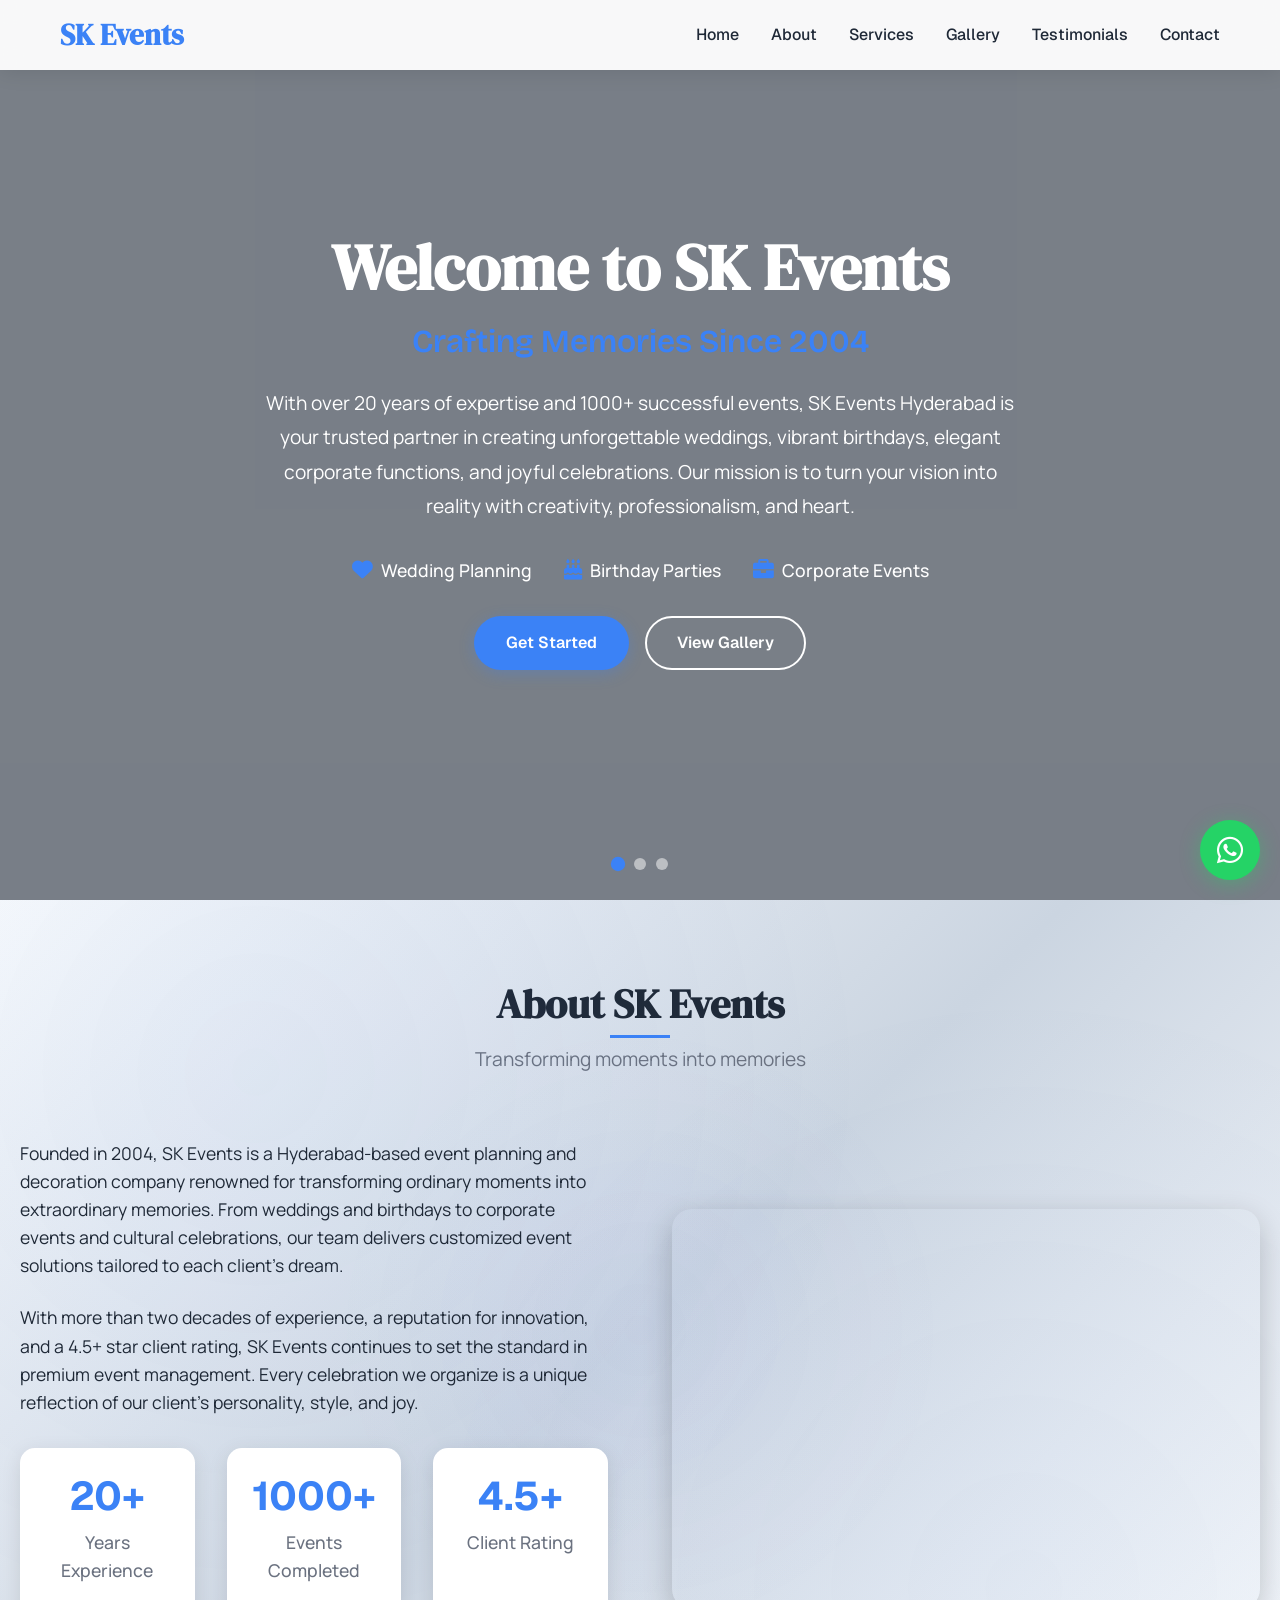
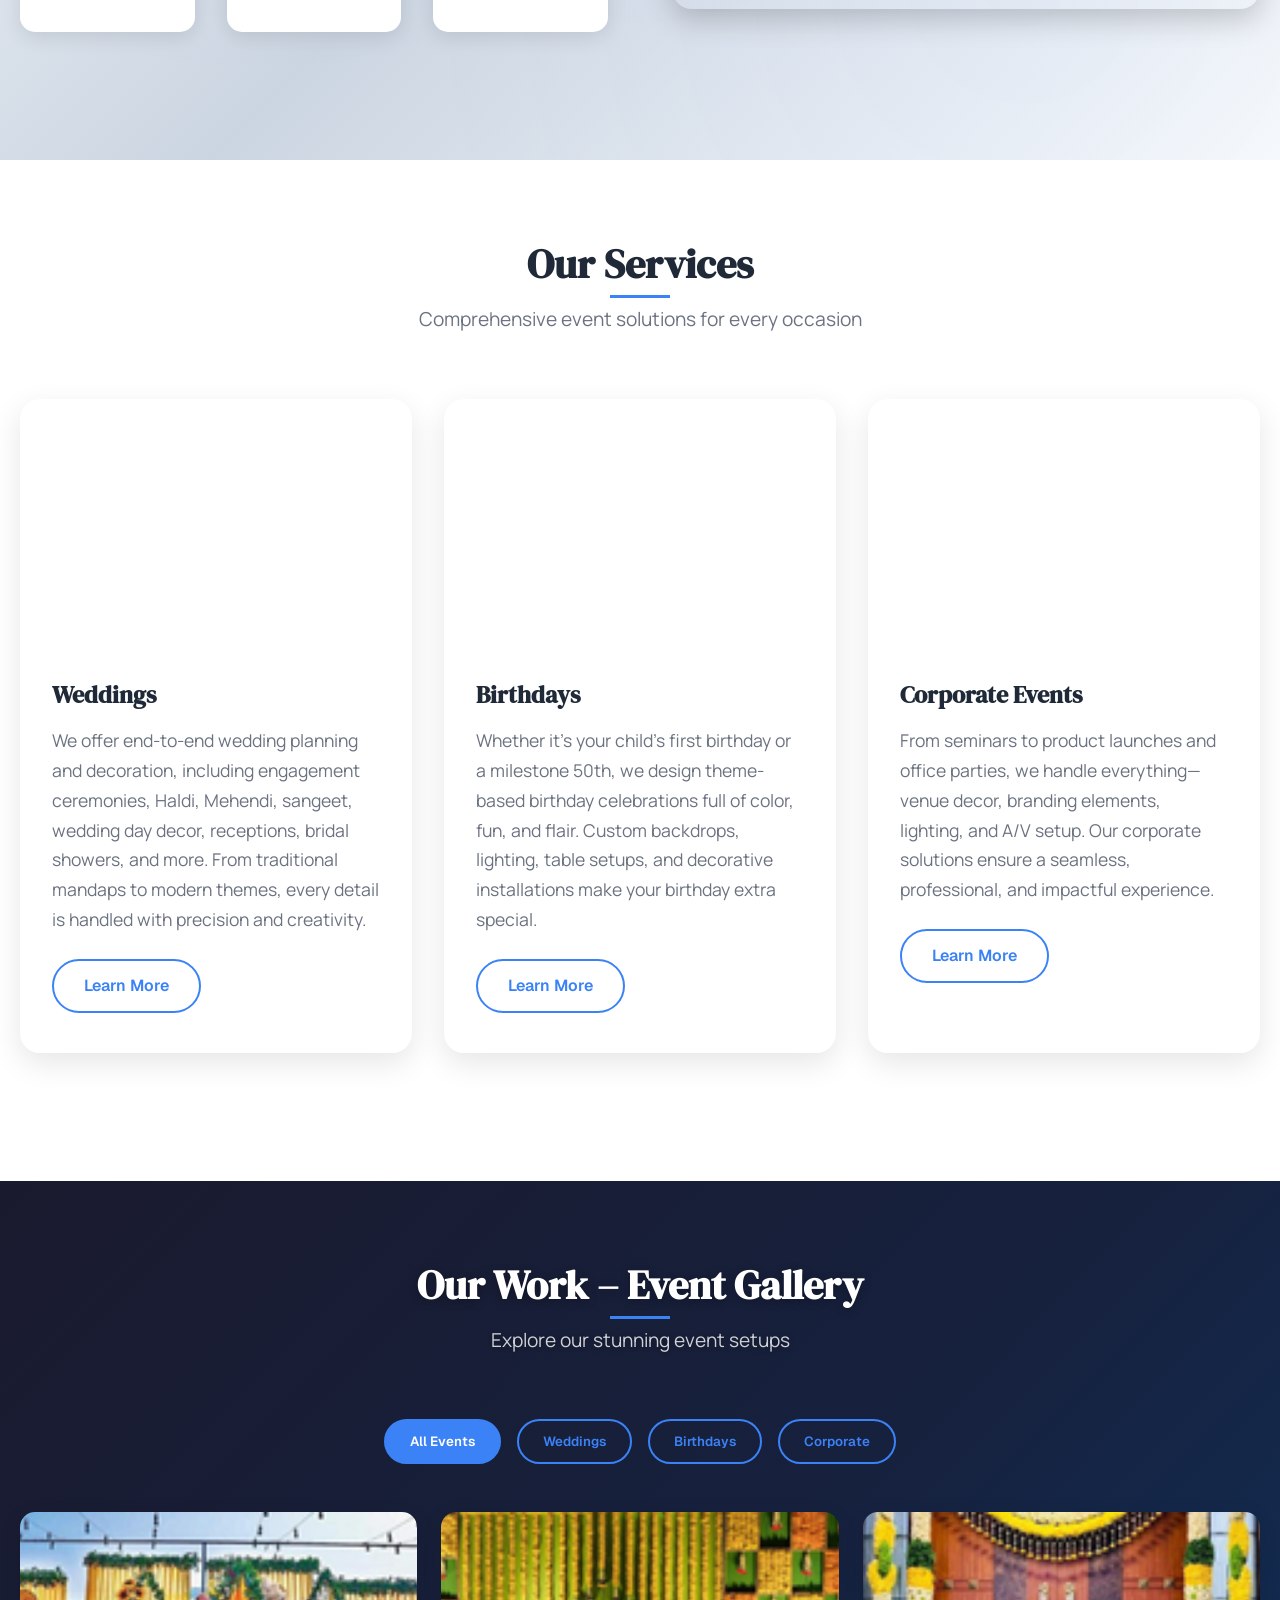
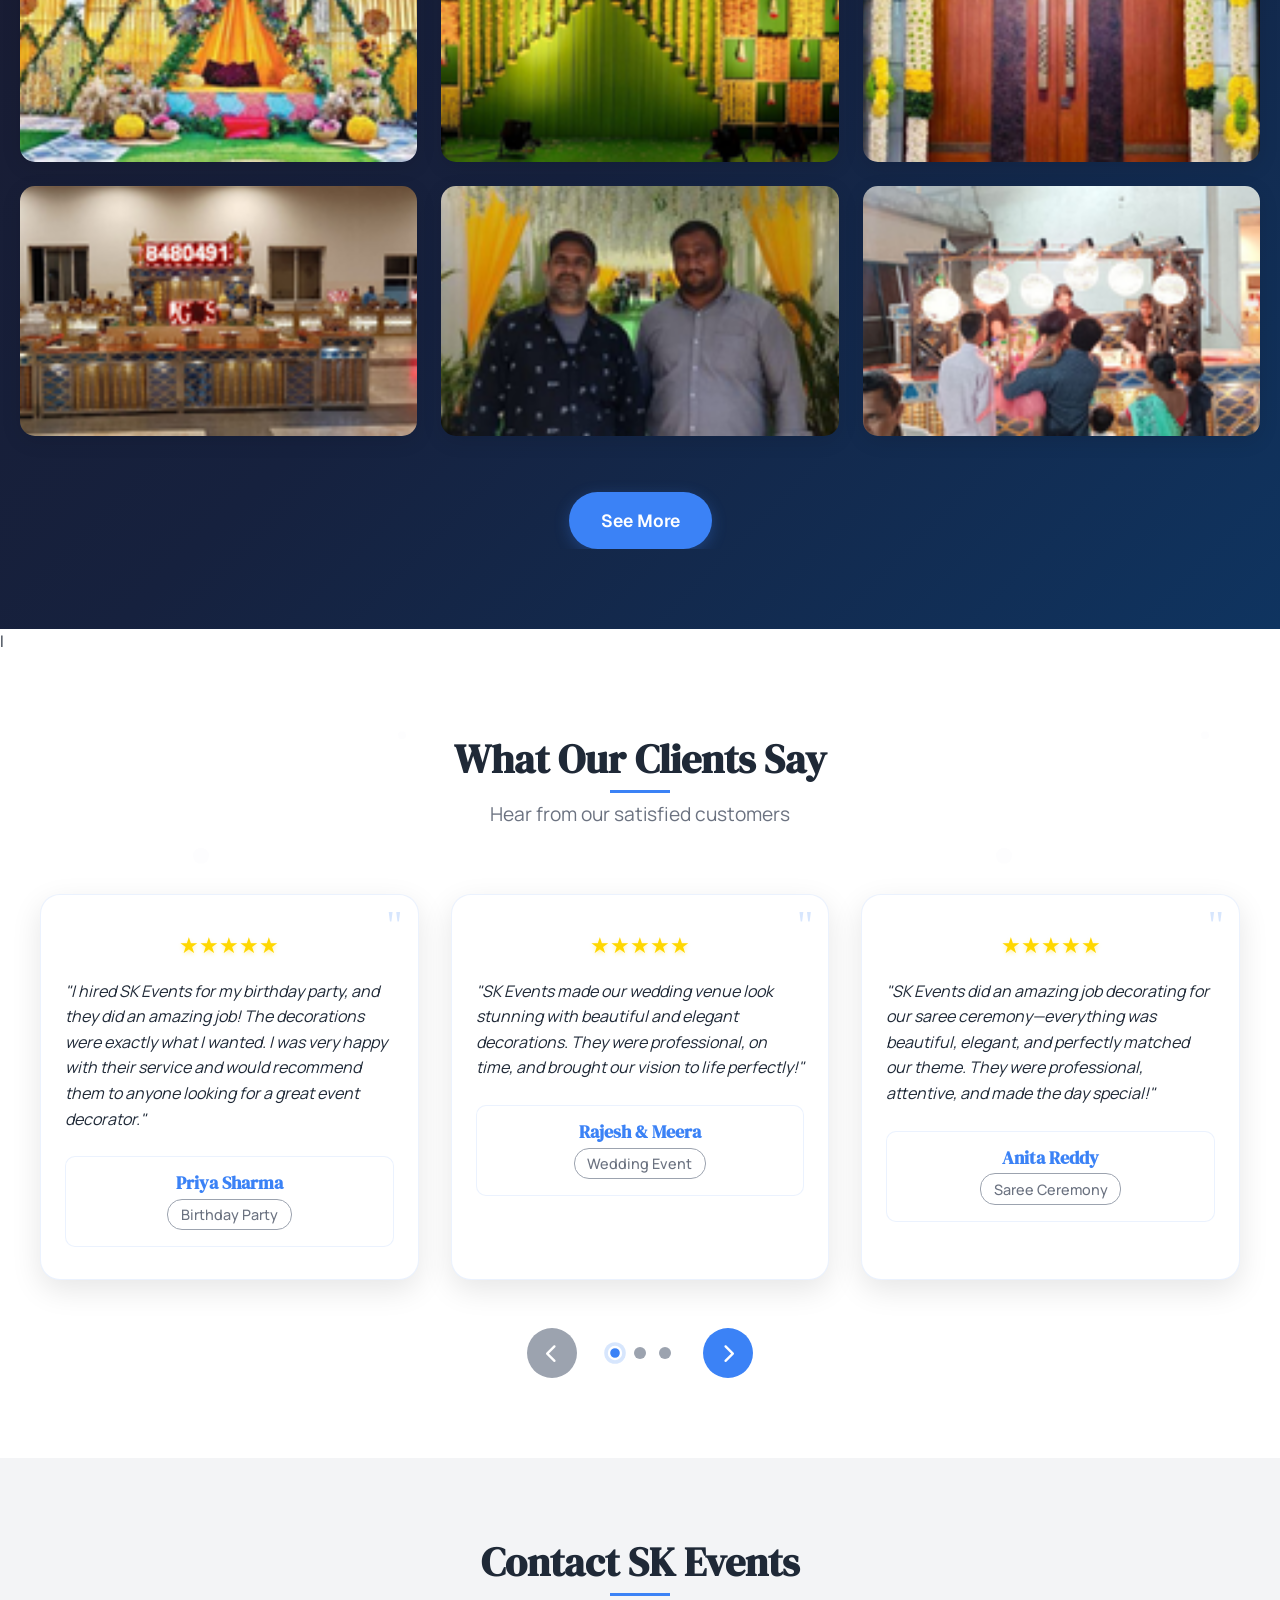
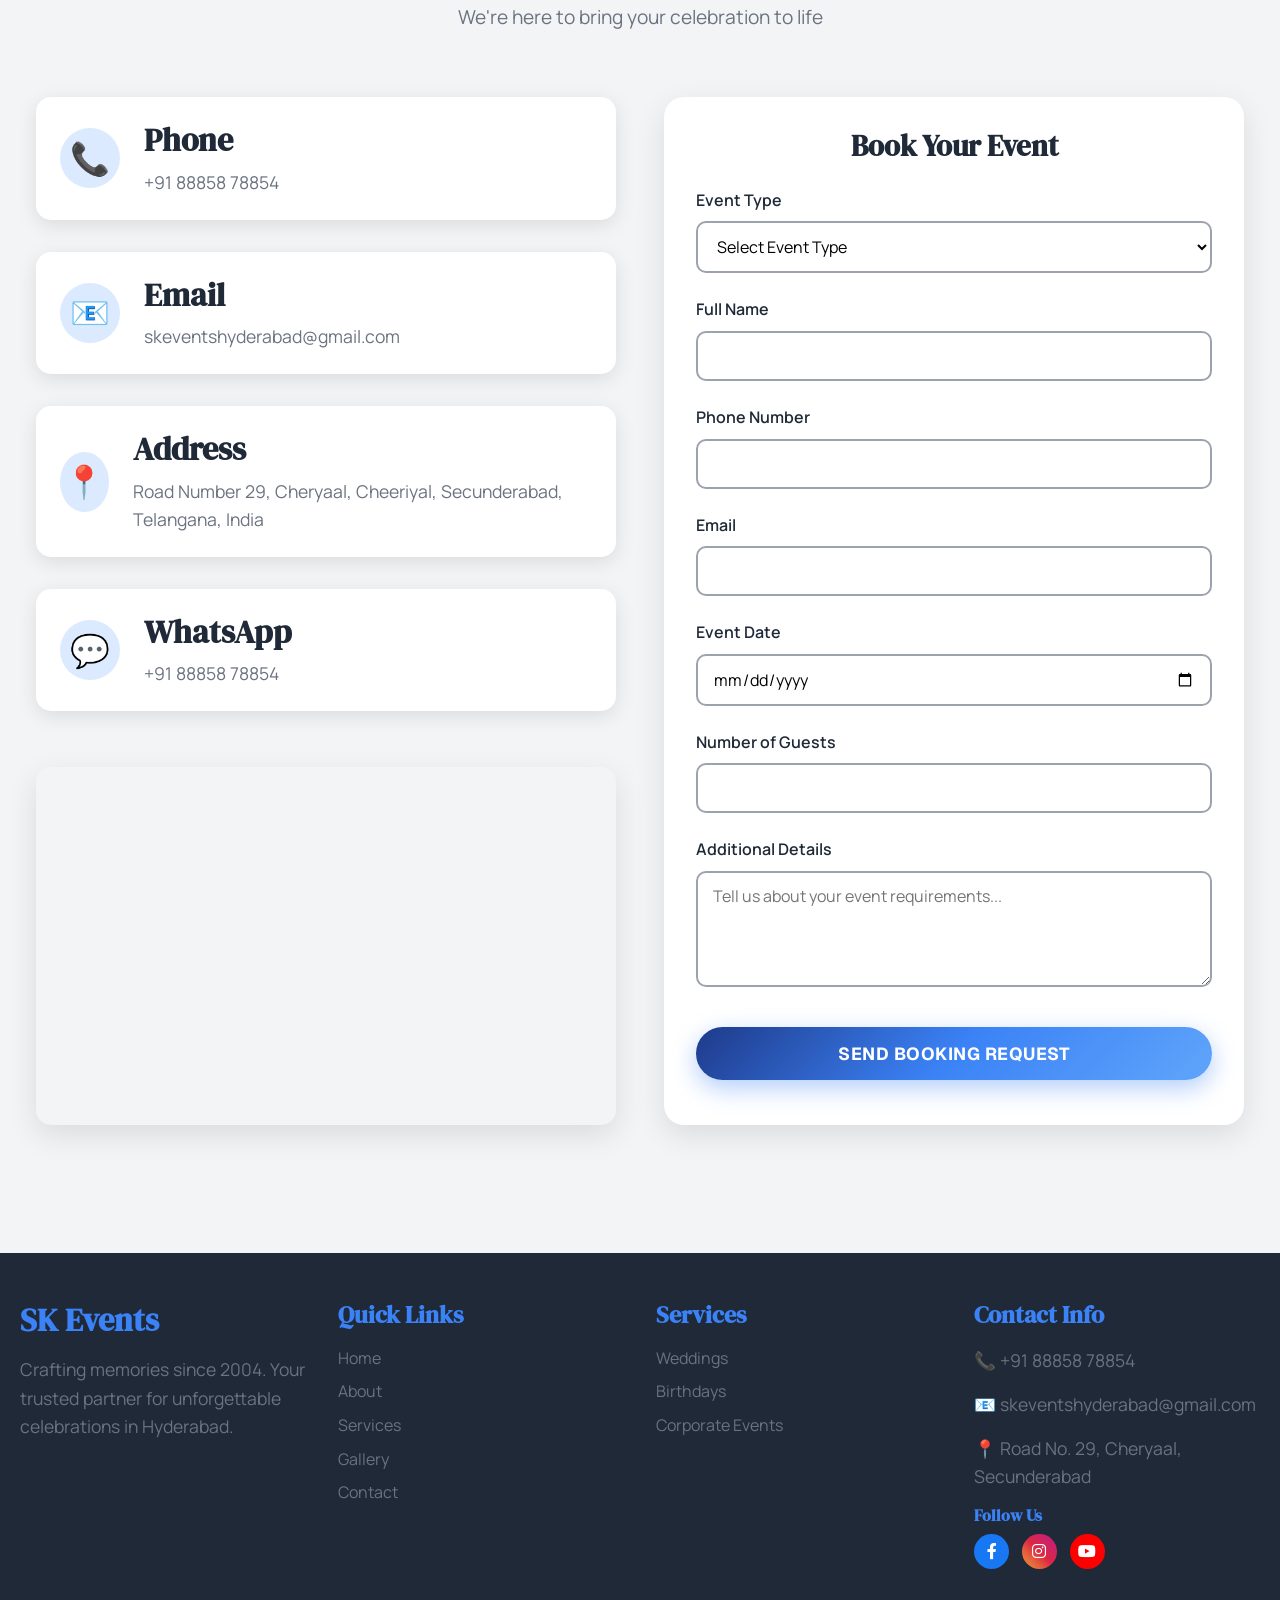
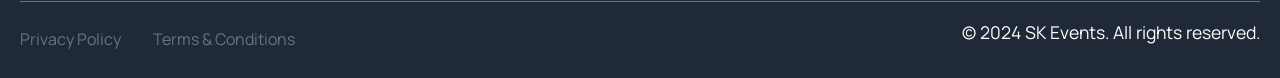
<file: index.html>
<!DOCTYPE html>
<html lang="en">
<head>
    <meta charset="UTF-8">
    <meta name="viewport" content="width=device-width, initial-scale=1.0, maximum-scale=1.0, user-scalable=no">
    <!-- Primary Meta Tags -->
    <title>SK Events Hyderabad - #1 Event Planning & Decoration Services | Weddings, Birthdays, Corporate Events</title>
    <meta name="title" content="SK Events Hyderabad - #1 Event Planning & Decoration Services | Weddings, Birthdays, Corporate Events">
    <meta name="description" content="SK Events Hyderabad - Leading event planning company since 2004. 1000+ successful events, 4.5+ rating. Expert wedding decoration, birthday party planning, corporate events in Secunderabad, Hyderabad. Call +91 88858 78854">
    <meta name="keywords" content="SK Events, event planning Hyderabad, wedding decoration Hyderabad, birthday party planning, corporate events Hyderabad, event management Secunderabad, wedding planner Hyderabad, party decoration, event organizer, SK Events Hyderabad, wedding decorator, birthday party decorator, corporate event planner, event company Hyderabad, wedding planning services, party planning Hyderabad, event decoration, wedding venue decoration, birthday celebration, corporate function, event coordinator, wedding organizer, party organizer, event services Hyderabad, wedding planning company, birthday party services, corporate event management, event planning services, wedding decoration services, party decoration services, event management company, wedding planner Secunderabad, birthday party planner, corporate event organizer, event planning and decoration, wedding event planner, birthday event planner, corporate event planner, event management services, wedding decoration company, party decoration company, event planning company Hyderabad, wedding planning and decoration, birthday party planning and decoration, corporate event planning and decoration">
    <meta name="author" content="SK Events Hyderabad">
    <meta name="robots" content="index, follow">
    <meta name="language" content="English">
    <meta name="revisit-after" content="7 days">
    
    <!-- Open Graph / Facebook -->
    <meta property="og:type" content="website">
    <meta property="og:url" content="https://skeventshyderabad.com/">
    <meta property="og:title" content="SK Events Hyderabad - #1 Event Planning & Decoration Services">
    <meta property="og:description" content="Leading event planning company since 2004. 1000+ successful events, 4.5+ rating. Expert wedding decoration, birthday party planning, corporate events in Hyderabad.">
    <meta property="og:image" content="https://skeventshyderabad.com/Assets/images/Hero-section-images/1.png">
    <meta property="og:site_name" content="SK Events Hyderabad">
    <meta property="og:locale" content="en_IN">
    
    <!-- Twitter -->
    <meta property="twitter:card" content="summary_large_image">
    <meta property="twitter:url" content="https://skeventshyderabad.com/">
    <meta property="twitter:title" content="SK Events Hyderabad - #1 Event Planning & Decoration Services">
    <meta property="twitter:description" content="Leading event planning company since 2004. 1000+ successful events, 4.5+ rating. Expert wedding decoration, birthday party planning, corporate events in Hyderabad.">
    <meta property="twitter:image" content="https://skeventshyderabad.com/Assets/images/Hero-section-images/1.png">
    
    <!-- Additional SEO Meta Tags -->
    <meta name="geo.region" content="IN-TG">
    <meta name="geo.placename" content="Hyderabad, Secunderabad">
    <meta name="geo.position" content="17.3850;78.4867">
    <meta name="ICBM" content="17.3850, 78.4867">
    <meta name="theme-color" content="#3B82F6">
    <meta name="msapplication-TileColor" content="#3B82F6">
    
    <!-- Canonical URL -->
    <link rel="canonical" href="https://skeventshyderabad.com/">
    
    <!-- Favicon -->
    <link rel="icon" type="image/x-icon" href="/favicon.ico">
    <link rel="apple-touch-icon" sizes="180x180" href="/apple-touch-icon.png">
    <link rel="icon" type="image/png" sizes="32x32" href="/favicon-32x32.png">
    <link rel="icon" type="image/png" sizes="16x16" href="/favicon-16x16.png">
    <link rel="manifest" href="/site.webmanifest">
    
    <!-- Stylesheets -->
    <link rel="stylesheet" href="styles.css">
    <link rel="preconnect" href="https://fonts.googleapis.com">
    <link rel="preconnect" href="https://fonts.gstatic.com" crossorigin>
    <link href="https://fonts.googleapis.com/css2?family=Geist:wght@300;400;500;600;700&family=Bricolage+Grotesque:opsz,wght@12..96,300;12..96,400;12..96,500;12..96,600;12..96,700&family=Manrope:wght@300;400;500;600;700&family=DM+Serif+Display:ital@0;1&display=swap" rel="stylesheet">
    <link rel="stylesheet" href="https://cdnjs.cloudflare.com/ajax/libs/font-awesome/6.0.0/css/all.min.css">
    
    <!-- Structured Data -->
    <script type="application/ld+json">
    {
        "@context": "https://schema.org",
        "@type": "EventPlanningService",
        "name": "SK Events Hyderabad",
        "alternateName": "SK Events",
        "description": "Leading event planning and decoration company in Hyderabad since 2004. Specializing in weddings, birthdays, and corporate events with 1000+ successful events and 4.5+ rating.",
        "url": "https://skeventshyderabad.com",
        "logo": "https://skeventshyderabad.com/Assets/images/Hero-section-images/1.png",
        "image": "https://skeventshyderabad.com/Assets/images/Hero-section-images/1.png",
        "telephone": "+91-88858-78854",
        "email": "skeventshyderabad@gmail.com",
        "address": {
            "@type": "PostalAddress",
            "streetAddress": "Road Number 29, Cheryaal",
            "addressLocality": "Secunderabad",
            "addressRegion": "Telangana",
            "postalCode": "500003",
            "addressCountry": "IN"
        },
        "geo": {
            "@type": "GeoCoordinates",
            "latitude": "17.3850",
            "longitude": "78.4867"
        },
        "areaServed": {
            "@type": "City",
            "name": "Hyderabad"
        },
        "serviceType": ["Wedding Planning", "Birthday Party Planning", "Corporate Event Planning", "Event Decoration", "Event Management"],
        "priceRange": "$$",
        "aggregateRating": {
            "@type": "AggregateRating",
            "ratingValue": "4.5",
            "reviewCount": "1000"
        },
        "foundingDate": "2004",
        "numberOfEmployees": "10-50",
        "sameAs": [
            "https://www.facebook.com/profile.php?id=61567223100526&sk=about",
            "https://www.instagram.com/skeventshyderabad",
            "https://www.youtube.com/@skeventshyderabad"
        ],
        "hasOfferCatalog": {
            "@type": "OfferCatalog",
            "name": "Event Planning Services",
            "itemListElement": [
                {
                    "@type": "Offer",
                    "itemOffered": {
                        "@type": "Service",
                        "name": "Wedding Planning & Decoration",
                        "description": "Complete wedding planning including engagement ceremonies, Haldi, Mehendi, sangeet, wedding day decor, and receptions"
                    }
                },
                {
                    "@type": "Offer",
                    "itemOffered": {
                        "@type": "Service",
                        "name": "Birthday Party Planning",
                        "description": "Theme-based birthday celebrations with custom backdrops, lighting, table setups, and decorative installations"
                    }
                },
                {
                    "@type": "Offer",
                    "itemOffered": {
                        "@type": "Service",
                        "name": "Corporate Event Planning",
                        "description": "Professional corporate events including seminars, product launches, office parties, and business functions"
                    }
                }
            ]
        }
    }
    </script>
</head>
<body>
    <!-- Navigation -->
    <nav class="navbar">
        <div class="nav-container">
            <div class="nav-logo">
                <h2>SK Events</h2>
            </div>
            <ul class="nav-menu">
                <li class="nav-item">
                    <a href="#home" class="nav-link">Home</a>
                </li>
                <li class="nav-item">
                    <a href="#about" class="nav-link">About</a>
                </li>
                <li class="nav-item">
                    <a href="#services" class="nav-link">Services</a>
                </li>
                <li class="nav-item">
                    <a href="#gallery" class="nav-link">Gallery</a>
                </li>
                <li class="nav-item">
                    <a href="#testimonials" class="nav-link">Testimonials</a>
                </li>
                <li class="nav-item">
                    <a href="#contact" class="nav-link">Contact</a>
                </li>
            </ul>
            <div class="hamburger">
                <span class="bar"></span>
                <span class="bar"></span>
                <span class="bar"></span>
            </div>
        </div>
    </nav>

    <!-- Hero Section -->
    <section id="home" class="hero">
        <div class="hero-slider">
            <div class="slide active">
                <img src="Assets/images/Hero-section-images/1.png" alt="SK Events Hero 1">
            </div>
            <div class="slide">
                <img src="Assets/images/Hero-section-images/2.png" alt="SK Events Hero 2">
            </div>
            <div class="slide">
                <img src="Assets/images/Hero-section-images/3.png" alt="SK Events Hero 3">
            </div>
        </div>
        <div class="hero-overlay"></div>
        <div class="hero-content">
            <div class="hero-text">
                <h1 class="hero-title">Welcome to SK Events</h1>
                <h2 class="hero-subtitle">Crafting Memories Since 2004</h2>
                <p class="hero-description">
                    With over 20 years of expertise and 1000+ successful events, SK Events Hyderabad is your trusted partner in creating unforgettable weddings, vibrant birthdays, elegant corporate functions, and joyful celebrations. Our mission is to turn your vision into reality with creativity, professionalism, and heart.
                </p>
                <div class="hero-features">
                    <div class="hero-feature">
                        <i class="fas fa-heart"></i>
                        <span>Wedding Planning</span>
                    </div>
                    <div class="hero-feature">
                        <i class="fas fa-birthday-cake"></i>
                        <span>Birthday Parties</span>
                    </div>
                    <div class="hero-feature">
                        <i class="fas fa-briefcase"></i>
                        <span>Corporate Events</span>
                    </div>
                </div>
                <div class="hero-buttons">
                    <a href="#contact" class="btn btn-primary">Get Started</a>
                    <a href="#gallery" class="btn btn-secondary">View Gallery</a>
                </div>
            </div>
        </div>
        <div class="hero-indicators">
            <span class="indicator active" data-slide="0"></span>
            <span class="indicator" data-slide="1"></span>
            <span class="indicator" data-slide="2"></span>
        </div>
    </section>

    <!-- About Section -->
    <section id="about" class="about">
        <div class="container">
            <div class="section-header">
                <h2 class="section-title">About SK Events</h2>
                <p class="section-subtitle">Transforming moments into memories</p>
            </div>
            <div class="about-content">
                <div class="about-text">
                    <p>
                        Founded in 2004, SK Events is a Hyderabad-based event planning and decoration company renowned for transforming ordinary moments into extraordinary memories. From weddings and birthdays to corporate events and cultural celebrations, our team delivers customized event solutions tailored to each client's dream.
                    </p>
                    <p>
                        With more than two decades of experience, a reputation for innovation, and a 4.5+ star client rating, SK Events continues to set the standard in premium event management. Every celebration we organize is a unique reflection of our client's personality, style, and joy.
                    </p>
                    <div class="about-stats">
                        <div class="stat">
                            <h3>20+</h3>
                            <p>Years Experience</p>
                        </div>
                        <div class="stat">
                            <h3>1000+</h3>
                            <p>Events Completed</p>
                        </div>
                        <div class="stat">
                            <h3>4.5+</h3>
                            <p>Client Rating</p>
                        </div>
                    </div>
                </div>
                <div class="about-image">
                    <img src="Assets/images/Hero-section-images/2.png" alt="About SK Events">
                </div>
            </div>
        </div>
    </section>

    <!-- Services Section -->
    <section id="services" class="services">
        <div class="container">
            <div class="section-header">
                <h2 class="section-title">Our Services</h2>
                <p class="section-subtitle">Comprehensive event solutions for every occasion</p>
            </div>
            <div class="services-grid">
                <div class="service-card" data-service="weddings">
                    <div class="service-image">
                        <img src="Assets/images/Gallery-images/Marriage-events-images/marriage-images/1.png" alt="Wedding Services">
                    </div>
                    <div class="service-content">
                        <h3>Weddings</h3>
                        <p>We offer end-to-end wedding planning and decoration, including engagement ceremonies, Haldi, Mehendi, sangeet, wedding day decor, receptions, bridal showers, and more. From traditional mandaps to modern themes, every detail is handled with precision and creativity.</p>
                        <a href="weddings.html" class="btn btn-outline">Learn More</a>
                    </div>
                </div>
                <div class="service-card" data-service="birthdays">
                    <div class="service-image">
                        <img src="Assets/images/Gallery-images/birthday-event-images/1.png" alt="Birthday Services">
                    </div>
                    <div class="service-content">
                        <h3>Birthdays</h3>
                        <p>Whether it's your child's first birthday or a milestone 50th, we design theme-based birthday celebrations full of color, fun, and flair. Custom backdrops, lighting, table setups, and decorative installations make your birthday extra special.</p>
                        <a href="birthdays.html" class="btn btn-outline">Learn More</a>
                    </div>
                </div>
                <div class="service-card" data-service="corporate">
                    <div class="service-image">
                        <img src="Assets/images/Gallery-images/corporate-event-images/1.png" alt="Corporate Services">
                    </div>
                    <div class="service-content">
                        <h3>Corporate Events</h3>
                        <p>From seminars to product launches and office parties, we handle everything—venue decor, branding elements, lighting, and A/V setup. Our corporate solutions ensure a seamless, professional, and impactful experience.</p>
                        <a href="corporate.html" class="btn btn-outline">Learn More</a>
                    </div>
                </div>
            </div>
        </div>
    </section>

    <!-- Gallery Section -->
    <section id="gallery" class="gallery">
        <div class="container">
            <div class="section-header">
                <h2 class="section-title">Our Work – Event Gallery</h2>
                <p class="section-subtitle">Explore our stunning event setups</p>
            </div>
            <div class="gallery-tabs">
                <button class="tab-btn active" data-tab="all">All Events</button>
                <button class="tab-btn" data-tab="weddings">Weddings</button>
                <button class="tab-btn" data-tab="birthdays">Birthdays</button>
                <button class="tab-btn" data-tab="corporate">Corporate</button>
            </div>
            <div class="gallery-grid">
                <!-- All images will be loaded dynamically -->
            </div>
        </div>
    </section>
I
    <!-- Testimonials Section -->
    <section id="testimonials" class="testimonials">
        <div class="container">
            <div class="section-header">
                <h2 class="section-title">What Our Clients Say</h2>
                <p class="section-subtitle">Hear from our satisfied customers</p>
            </div>
            <div class="testimonials-grid">
                <div class="testimonial-card">
                    <div class="testimonial-content">
                        <div class="stars">★★★★★</div>
                        <p>"I hired SK Events for my birthday party, and they did an amazing job! The decorations were exactly what I wanted. I was very happy with their service and would recommend them to anyone looking for a great event decorator."</p>
                        <div class="testimonial-author">
                            <h4>Priya Sharma</h4>
                            <span>Birthday Party</span>
                        </div>
                    </div>
                </div>
                <div class="testimonial-card">
                    <div class="testimonial-content">
                        <div class="stars">★★★★★</div>
                        <p>"SK Events made our wedding venue look stunning with beautiful and elegant decorations. They were professional, on time, and brought our vision to life perfectly!"</p>
                        <div class="testimonial-author">
                            <h4>Rajesh & Meera</h4>
                            <span>Wedding Event</span>
                        </div>
                    </div>
                </div>
                <div class="testimonial-card">
                    <div class="testimonial-content">
                        <div class="stars">★★★★★</div>
                        <p>"SK Events did an amazing job decorating for our saree ceremony—everything was beautiful, elegant, and perfectly matched our theme. They were professional, attentive, and made the day special!"</p>
                        <div class="testimonial-author">
                            <h4>Anita Reddy</h4>
                            <span>Saree Ceremony</span>
                        </div>
                    </div>
                </div>
                <div class="testimonial-card">
                    <div class="testimonial-content">
                        <div class="stars">★★★★★</div>
                        <p>"Outstanding service! SK Events transformed our corporate event into a memorable experience. Their attention to detail and professionalism exceeded our expectations. Highly recommended!"</p>
                        <div class="testimonial-author">
                            <h4>Vikram Singh</h4>
                            <span>Corporate Event</span>
                        </div>
                    </div>
                </div>
                <div class="testimonial-card">
                    <div class="testimonial-content">
                        <div class="stars">★★★★★</div>
                        <p>"The team at SK Events is simply amazing! They made my daughter's birthday party magical with their creative decorations and flawless execution. Worth every penny!"</p>
                        <div class="testimonial-author">
                            <h4>Sunita Patel</h4>
                            <span>Kids Birthday Party</span>
                        </div>
                    </div>
                </div>
                <div class="testimonial-card">
                    <div class="testimonial-content">
                        <div class="stars">★★★★★</div>
                        <p>"From planning to execution, SK Events handled everything perfectly. Our engagement ceremony was beautifully decorated and all our guests were impressed. Thank you for making our day special!"</p>
                        <div class="testimonial-author">
                            <h4>Arjun & Kavya</h4>
                            <span>Engagement Ceremony</span>
                        </div>
                    </div>
                </div>
                <div class="testimonial-card">
                    <div class="testimonial-content">
                        <div class="stars">★★★★★</div>
                        <p>"SK Events delivered beyond our expectations for our product launch. The setup was professional, elegant, and perfectly aligned with our brand. Excellent work!"</p>
                        <div class="testimonial-author">
                            <h4>Rohit Kumar</h4>
                            <span>Product Launch</span>
                        </div>
                    </div>
                </div>
                <div class="testimonial-card">
                    <div class="testimonial-content">
                        <div class="stars">★★★★★</div>
                        <p>"Amazing team! They transformed our simple house into a beautiful wedding venue. Every detail was perfect, from the mandap to the reception area. Our guests couldn't stop praising the decorations!"</p>
                        <div class="testimonial-author">
                            <h4>Deepak & Priya</h4>
                            <span>House Wedding</span>
                        </div>
                    </div>
                </div>
                <div class="testimonial-card">
                    <div class="testimonial-content">
                        <div class="stars">★★★★★</div>
                        <p>"SK Events made my son's 1st birthday unforgettable! The theme was perfectly executed with beautiful decorations, photo booth, and entertainment setup. Highly professional and creative team!"</p>
                        <div class="testimonial-author">
                            <h4>Neha Agarwal</h4>
                            <span>1st Birthday Party</span>
                        </div>
                    </div>
                </div>
            </div>
            <div class="testimonial-navigation">
                <button class="nav-btn prev-btn" onclick="showPreviousTestimonials()">
                    <i class="fas fa-chevron-left"></i>
                </button>
                <div class="testimonial-indicators">
                    <span class="indicator active" data-page="0"></span>
                    <span class="indicator" data-page="1"></span>
                    <span class="indicator" data-page="2"></span>
                </div>
                <button class="nav-btn next-btn" onclick="showNextTestimonials()">
                    <i class="fas fa-chevron-right"></i>
                </button>
            </div>
        </div>
    </section>

    <!-- Contact Section -->
    <section id="contact" class="contact">
        <div class="container">
            <div class="section-header">
                <h2 class="section-title">Contact SK Events</h2>
                <p class="section-subtitle">We're here to bring your celebration to life</p>
            </div>
            <div class="contact-content">
                <div class="contact-info">
                    <div class="contact-item">
                        <div class="contact-icon">📞</div>
                        <div class="contact-details">
                            <h3>Phone</h3>
                            <p>+91 88858 78854</p>
                        </div>
                    </div>
                    <div class="contact-item">
                        <div class="contact-icon">📧</div>
                        <div class="contact-details">
                            <h3>Email</h3>
                            <p>skeventshyderabad@gmail.com</p>
                        </div>
                    </div>
                    <div class="contact-item">
                        <div class="contact-icon">📍</div>
                        <div class="contact-details">
                            <h3>Address</h3>
                            <p>Road Number 29, Cheryaal, Cheeriyal, Secunderabad, Telangana, India</p>
                        </div>
                    </div>
                    <div class="contact-item">
                        <div class="contact-icon">💬</div>
                        <div class="contact-details">
                            <h3>WhatsApp</h3>
                            <p>+91 88858 78854</p>
                        </div>
                    </div>
                    
                    <!-- Map section moved here below WhatsApp -->
                    <div class="contact-map-section">
                        <div class="contact-map">
                            <a href="https://www.google.com/maps/dir/?api=1&destination=Road+No.+29,+Cheryaal,+Secunderabad" target="_blank" class="map-clickable">
                                <iframe src="https://www.google.com/maps/embed?pb=!1m18!1m12!1m3!1d3806.123456789!2d78.4867!3d17.3850!2m3!1f0!2f0!3f0!3m2!1i1024!2i768!4f13.1!3m3!1m2!1s0x3bcb99daeaebddfb%3A0x48738b74e8b0b8b8!2sRoad%20No.%2029%2C%20Cheryaal%2C%20Secunderabad!5e0!3m2!1sen!2sin!4v1703000000000!5m2!1sen!2sin" width="100%" height="400" style="border:0;" allowfullscreen="" loading="lazy" referrerpolicy="no-referrer-when-downgrade"></iframe>
                            </a>
                        </div>
                    </div>
                </div>
                
                <div class="booking-form-section">
                    <h3>Book Your Event</h3>
                    <form class="booking-form">
                        <div class="form-group">
                            <label for="event-type">Event Type</label>
                            <select id="event-type" name="event-type" required>
                                <option value="">Select Event Type</option>
                                <option value="wedding">Wedding</option>
                                <option value="birthday">Birthday Party</option>
                                <option value="corporate">Corporate Event</option>
                                <option value="other">Other</option>
                            </select>
                        </div>
                        <div class="form-group">
                            <label for="name">Full Name</label>
                            <input type="text" id="name" name="name" required>
                        </div>
                        <div class="form-group">
                            <label for="phone">Phone Number</label>
                            <input type="tel" id="phone" name="phone" required>
                        </div>
                        <div class="form-group">
                            <label for="email">Email</label>
                            <input type="email" id="email" name="email" required>
                        </div>
                        <div class="form-group">
                            <label for="event-date">Event Date</label>
                            <input type="date" id="event-date" name="event-date" required>
                        </div>
                        <div class="form-group">
                            <label for="guests">Number of Guests</label>
                            <input type="number" id="guests" name="guests" min="1" required>
                        </div>
                        <div class="form-group">
                            <label for="message">Additional Details</label>
                            <textarea id="message" name="message" rows="4" placeholder="Tell us about your event requirements..."></textarea>
                        </div>
                        <button type="submit" class="btn btn-primary">Send Booking Request</button>
                    </form>
                </div>
            </div>
        </div>
    </section>

    <!-- Footer -->
    <footer class="footer">
        <div class="container">
            <div class="footer-content">
                <div class="footer-section">
                    <h3>SK Events</h3>
                    <p>Crafting memories since 2004. Your trusted partner for unforgettable celebrations in Hyderabad.</p>
                </div>
                <div class="footer-section">
                    <h4>Quick Links</h4>
                    <ul>
                        <li><a href="#home">Home</a></li>
                        <li><a href="#about">About</a></li>
                        <li><a href="#services">Services</a></li>
                        <li><a href="#gallery">Gallery</a></li>
                        <li><a href="#contact">Contact</a></li>
                    </ul>
                </div>
                <div class="footer-section">
                    <h4>Services</h4>
                    <ul>
                        <li><a href="weddings.html">Weddings</a></li>
                        <li><a href="birthdays.html">Birthdays</a></li>
                        <li><a href="corporate.html">Corporate Events</a></li>
                    </ul>
                </div>
                <div class="footer-section">
                    <h4>Contact Info</h4>
                    <p>📞 +91 88858 78854</p>
                    <p>📧 skeventshyderabad@gmail.com</p>
                    <p>📍 Road No. 29, Cheryaal, Secunderabad</p>
                    <div class="footer-social">
                        <h5>Follow Us</h5>
                        <div class="footer-social-icons">
                            <a href="https://www.facebook.com/profile.php?id=61567223100526&sk=about" class="footer-social-icon facebook" title="Follow SK Events on Facebook" target="_blank">
                                <i class="fab fa-facebook-f"></i>
                            </a>
                            <a href="https://www.instagram.com/skeventshyderabad" class="footer-social-icon instagram" title="Follow SK Events on Instagram" target="_blank">
                                <i class="fab fa-instagram"></i>
                            </a>
                            <a href="https://www.youtube.com/@skeventshyderabad" class="footer-social-icon youtube" title="Subscribe to SK Events on YouTube" target="_blank">
                                <i class="fab fa-youtube"></i>
                            </a>
                        </div>
                    </div>
                </div>
            </div>
            <div class="footer-bottom">
                <div class="footer-links">
                    <a href="privacy-policy.html">Privacy Policy</a>
                    <a href="terms-conditions.html">Terms & Conditions</a>
                </div>
                <p>&copy; 2024 SK Events. All rights reserved.</p>
            </div>
        </div>
    </footer>

    <!-- Floating WhatsApp Button -->
    <a href="https://wa.me/918885878854" class="whatsapp-float" target="_blank" title="Chat with us on WhatsApp">
        <i class="fab fa-whatsapp"></i>
    </a>

    <script src="script.js"></script>
</body>
</html>
</file>
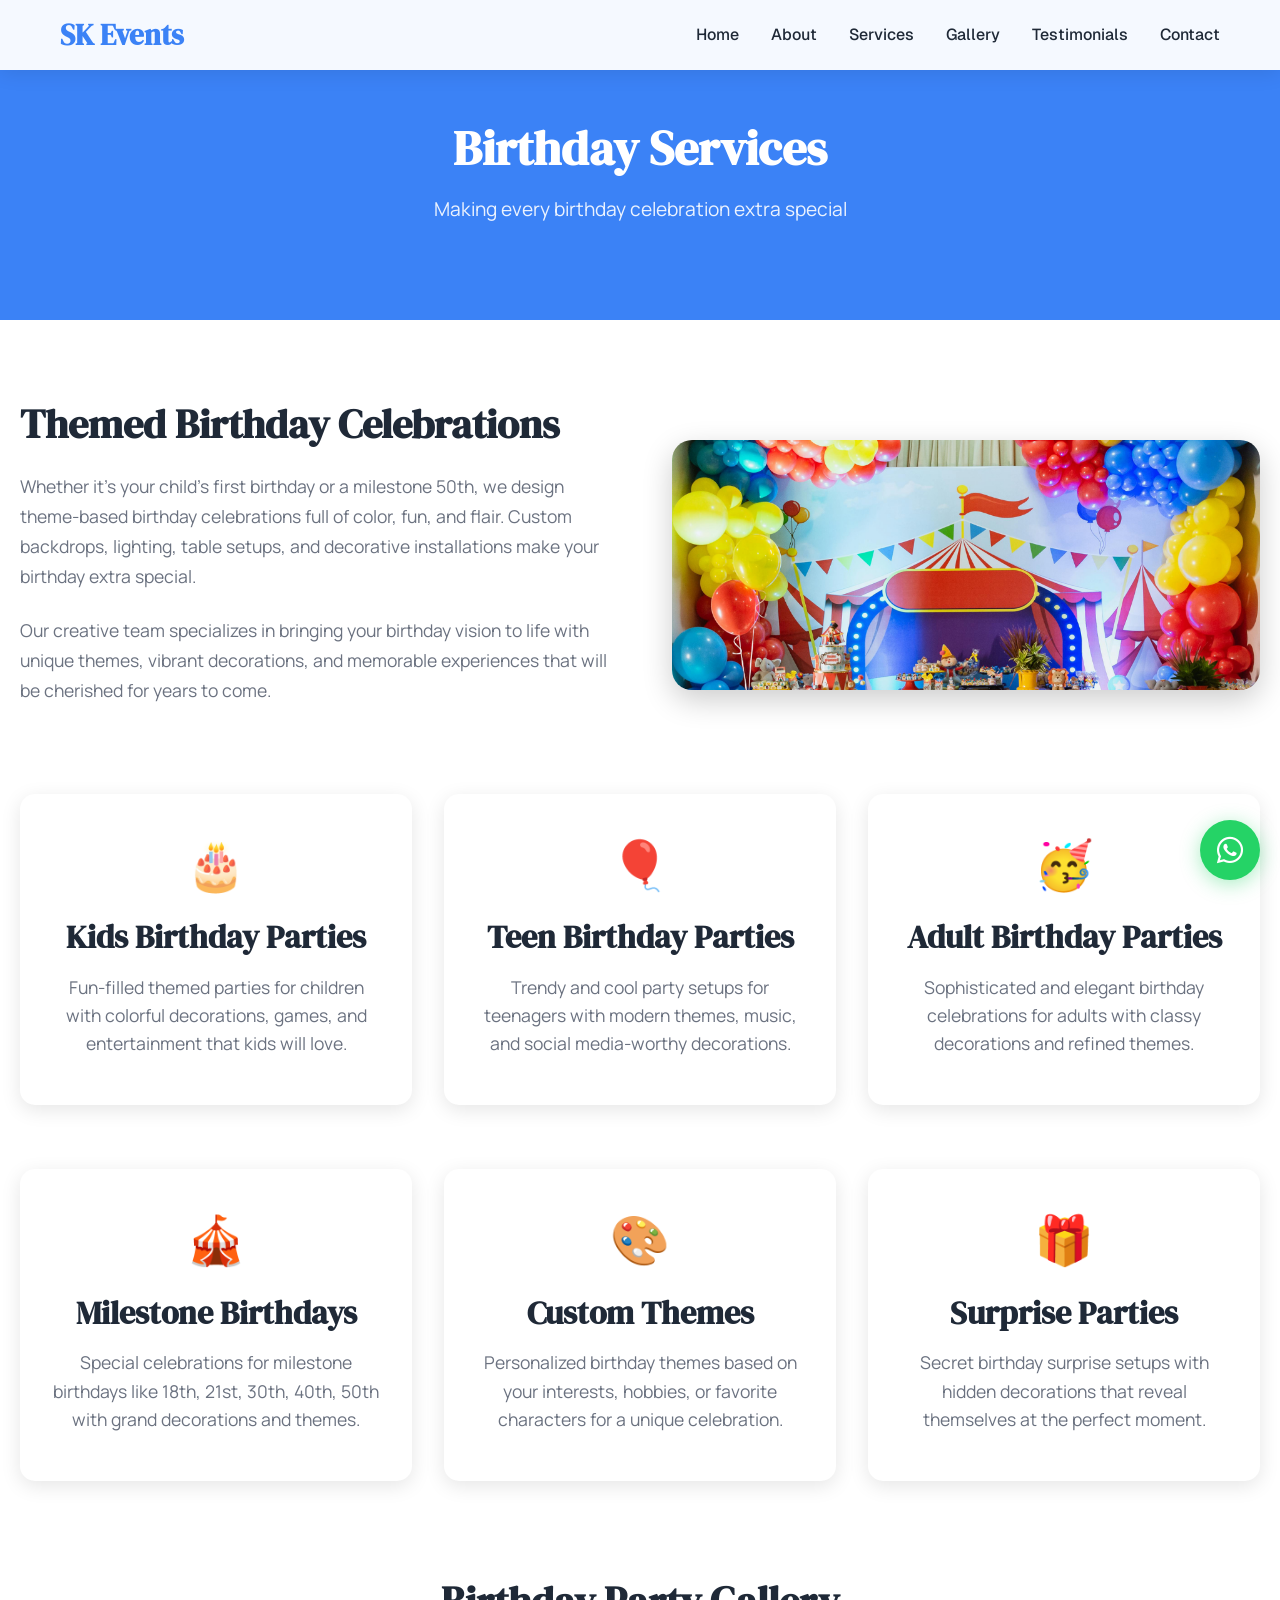
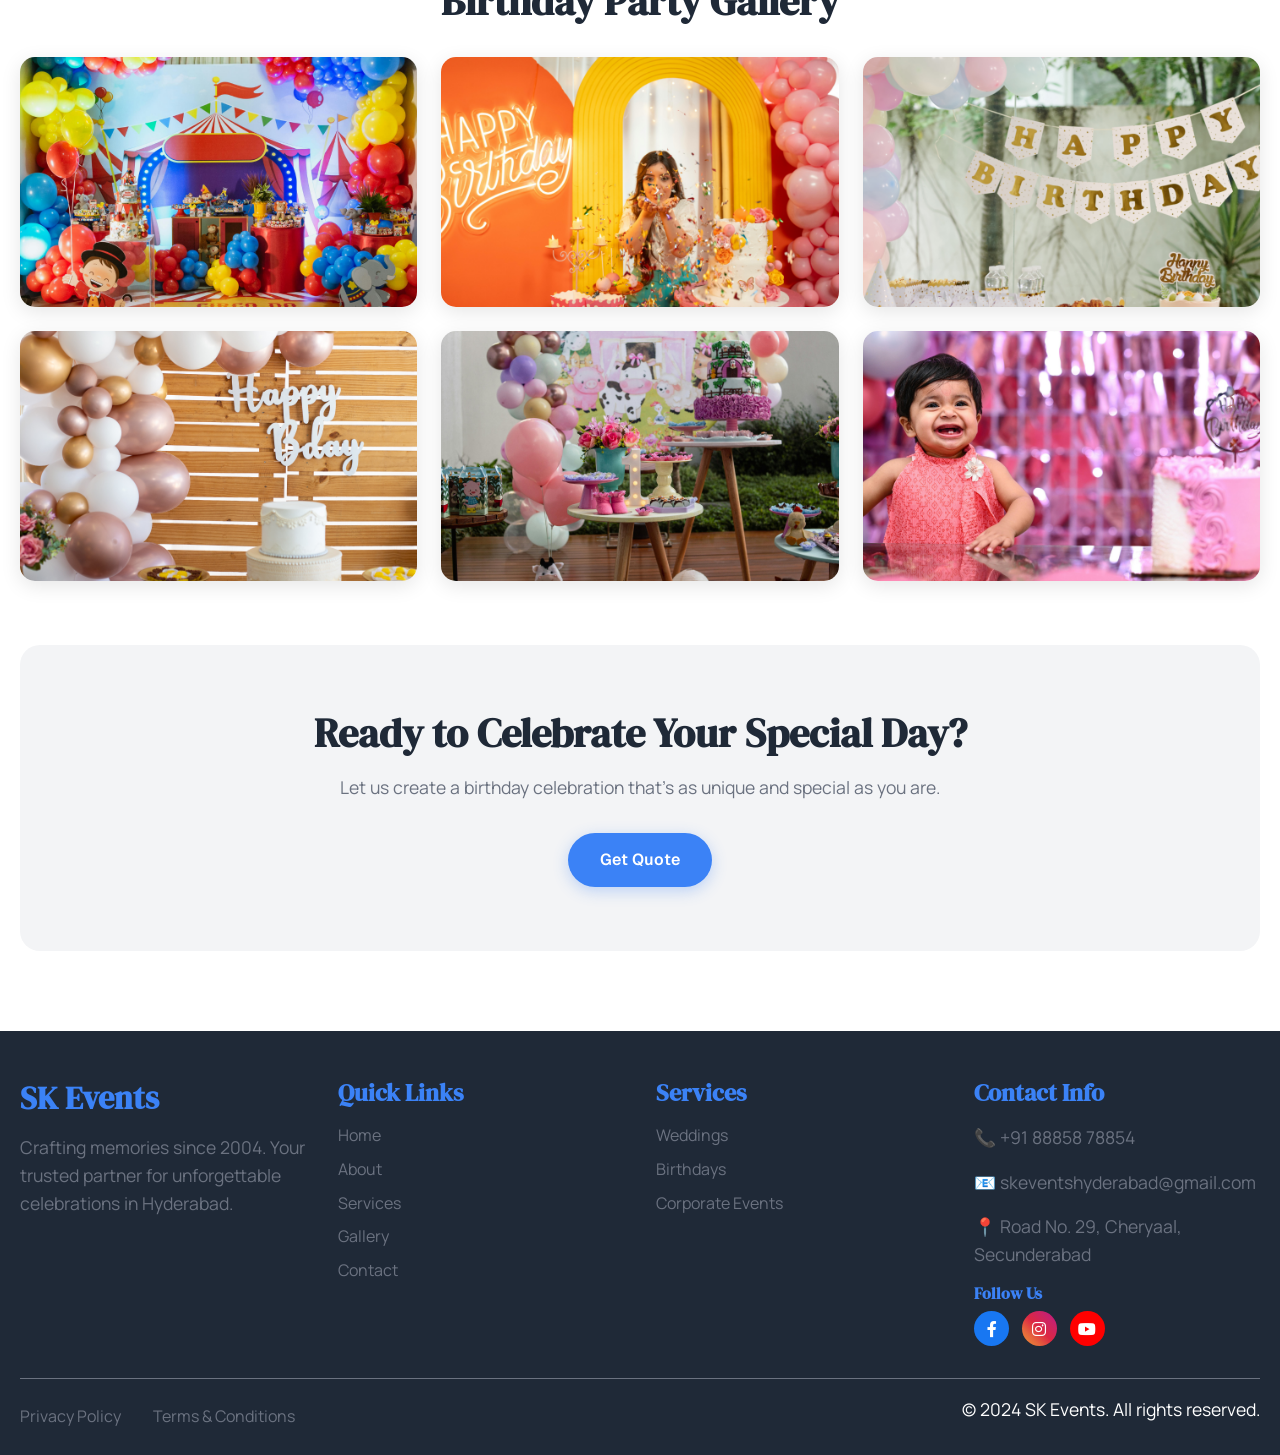
<file: birthdays.html>
<!DOCTYPE html>
<html lang="en">
<head>
    <meta charset="UTF-8">
    <meta name="viewport" content="width=device-width, initial-scale=1.0, maximum-scale=1.0, user-scalable=no">
    <title>Birthday Party Planning & Decoration Services Hyderabad | SK Events - Expert Birthday Planners</title>
    <meta name="description" content="Professional birthday party planning and decoration services in Hyderabad by SK Events. Expert birthday planners for themed parties, kids parties, milestone birthdays. Custom decorations and entertainment.">
    <meta name="keywords" content="birthday party planning Hyderabad, birthday decoration Hyderabad, birthday party planner Secunderabad, birthday organizer, birthday decorator, birthday party decoration, themed birthday party, kids birthday party, milestone birthday, birthday celebration, birthday cake decoration, birthday party themes, birthday entertainment, birthday party services, birthday planning company, birthday decoration company, SK Events birthday services, birthday party venue decoration, birthday party coordination, birthday party management">
    <meta name="robots" content="index, follow">
    <link rel="canonical" href="https://skeventshyderabad.com/birthdays.html">
    <link rel="stylesheet" href="styles.css">
    <link rel="stylesheet" href="https://cdnjs.cloudflare.com/ajax/libs/font-awesome/6.0.0/css/all.min.css">
    <link rel="preconnect" href="https://fonts.googleapis.com">
    <link rel="preconnect" href="https://fonts.gstatic.com" crossorigin>
    <link href="https://fonts.googleapis.com/css2?family=Geist:wght@300;400;500;600;700&family=Bricolage+Grotesque:opsz,wght@12..96,300;12..96,400;12..96,500;12..96,600;12..96,700&family=Manrope:wght@300;400;500;600;700&family=DM+Serif+Display:ital@0;1&display=swap" rel="stylesheet">
</head>
<body>
    <!-- Navigation -->
    <nav class="navbar">
        <div class="nav-container">
            <div class="nav-logo">
                <h2>SK Events</h2>
            </div>
            <ul class="nav-menu">
                <li class="nav-item">
                    <a href="index.html" class="nav-link">Home</a>
                </li>
                <li class="nav-item">
                    <a href="index.html#about" class="nav-link">About</a>
                </li>
                <li class="nav-item">
                    <a href="index.html#services" class="nav-link">Services</a>
                </li>
                <li class="nav-item">
                    <a href="index.html#gallery" class="nav-link">Gallery</a>
                </li>
                <li class="nav-item">
                    <a href="index.html#testimonials" class="nav-link">Testimonials</a>
                </li>
                <li class="nav-item">
                    <a href="index.html#contact" class="nav-link">Contact</a>
                </li>
            </ul>
            <div class="hamburger">
                <span class="bar"></span>
                <span class="bar"></span>
                <span class="bar"></span>
            </div>
        </div>
    </nav>

    <!-- Page Header -->
    <section class="page-header">
        <div class="container">
            <h1>Birthday Services</h1>
            <p>Making every birthday celebration extra special</p>
        </div>
    </section>

    <!-- Birthday Services Content -->
    <section class="service-detail">
        <div class="container">
            <div class="service-intro">
                <div class="service-text">
                    <h2>Themed Birthday Celebrations</h2>
                    <p>
                        Whether it's your child's first birthday or a milestone 50th, we design theme-based birthday celebrations full of color, fun, and flair. Custom backdrops, lighting, table setups, and decorative installations make your birthday extra special.
                    </p>
                    <p>
                        Our creative team specializes in bringing your birthday vision to life with unique themes, vibrant decorations, and memorable experiences that will be cherished for years to come.
                    </p>
                </div>
                <div class="service-image">
                    <img src="Assets/images/Gallery-images/birthday-event-images/1.png" alt="Birthday Services">
                </div>
            </div>

            <div class="services-grid">
                <div class="service-item">
                    <div class="service-icon">🎂</div>
                    <h3>Kids Birthday Parties</h3>
                    <p>Fun-filled themed parties for children with colorful decorations, games, and entertainment that kids will love.</p>
                </div>
                <div class="service-item">
                    <div class="service-icon">🎈</div>
                    <h3>Teen Birthday Parties</h3>
                    <p>Trendy and cool party setups for teenagers with modern themes, music, and social media-worthy decorations.</p>
                </div>
                <div class="service-item">
                    <div class="service-icon">🥳</div>
                    <h3>Adult Birthday Parties</h3>
                    <p>Sophisticated and elegant birthday celebrations for adults with classy decorations and refined themes.</p>
                </div>
                <div class="service-item">
                    <div class="service-icon">🎪</div>
                    <h3>Milestone Birthdays</h3>
                    <p>Special celebrations for milestone birthdays like 18th, 21st, 30th, 40th, 50th with grand decorations and themes.</p>
                </div>
                <div class="service-item">
                    <div class="service-icon">🎨</div>
                    <h3>Custom Themes</h3>
                    <p>Personalized birthday themes based on your interests, hobbies, or favorite characters for a unique celebration.</p>
                </div>
                <div class="service-item">
                    <div class="service-icon">🎁</div>
                    <h3>Surprise Parties</h3>
                    <p>Secret birthday surprise setups with hidden decorations that reveal themselves at the perfect moment.</p>
                </div>
            </div>

            <div class="birthday-gallery">
                <h2>Birthday Party Gallery</h2>
                <div class="gallery-grid" id="birthday-gallery">
                    <!-- Birthday images will be loaded dynamically -->
                </div>
            </div>

            <div class="cta-section">
                <h2>Ready to Celebrate Your Special Day?</h2>
                <p>Let us create a birthday celebration that's as unique and special as you are.</p>
                <a href="index.html#contact" class="btn btn-primary">Get Quote</a>
            </div>
        </div>
    </section>

    <!-- Footer -->
    <footer class="footer">
        <div class="container">
            <div class="footer-content">
                <div class="footer-section">
                    <h3>SK Events</h3>
                    <p>Crafting memories since 2004. Your trusted partner for unforgettable celebrations in Hyderabad.</p>
                </div>
                <div class="footer-section">
                    <h4>Quick Links</h4>
                    <ul>
                        <li><a href="index.html">Home</a></li>
                        <li><a href="index.html#about">About</a></li>
                        <li><a href="index.html#services">Services</a></li>
                        <li><a href="index.html#gallery">Gallery</a></li>
                        <li><a href="index.html#contact">Contact</a></li>
                    </ul>
                </div>
                <div class="footer-section">
                    <h4>Services</h4>
                    <ul>
                        <li><a href="weddings.html">Weddings</a></li>
                        <li><a href="birthdays.html">Birthdays</a></li>
                        <li><a href="corporate.html">Corporate Events</a></li>
                    </ul>
                </div>
                <div class="footer-section">
                    <h4>Contact Info</h4>
                    <p>📞 +91 88858 78854</p>
                    <p>📧 skeventshyderabad@gmail.com</p>
                    <p>📍 Road No. 29, Cheryaal, Secunderabad</p>
                    <div class="footer-social">
                        <h5>Follow Us</h5>
                        <div class="footer-social-icons">
                            <a href="https://www.facebook.com/profile.php?id=61567223100526&sk=about" class="footer-social-icon facebook" title="Follow SK Events on Facebook" target="_blank">
                                <i class="fab fa-facebook-f"></i>
                            </a>
                            <a href="https://www.instagram.com/skeventshyderabad" class="footer-social-icon instagram" title="Follow SK Events on Instagram" target="_blank">
                                <i class="fab fa-instagram"></i>
                            </a>
                            <a href="https://www.youtube.com/@skeventshyderabad" class="footer-social-icon youtube" title="Subscribe to SK Events on YouTube" target="_blank">
                                <i class="fab fa-youtube"></i>
                            </a>
                        </div>
                    </div>
                </div>
            </div>
            <div class="footer-bottom">
                <div class="footer-links">
                    <a href="privacy-policy.html">Privacy Policy</a>
                    <a href="terms-conditions.html">Terms & Conditions</a>
                </div>
                <p>&copy; 2024 SK Events. All rights reserved.</p>
            </div>
        </div>
    </footer>

    <!-- Floating WhatsApp Button -->
    <a href="https://wa.me/918885878854" class="whatsapp-float" target="_blank" title="Chat with us on WhatsApp">
        <i class="fab fa-whatsapp"></i>
    </a>

    <script src="script.js"></script>
</body>
</html>
</file>
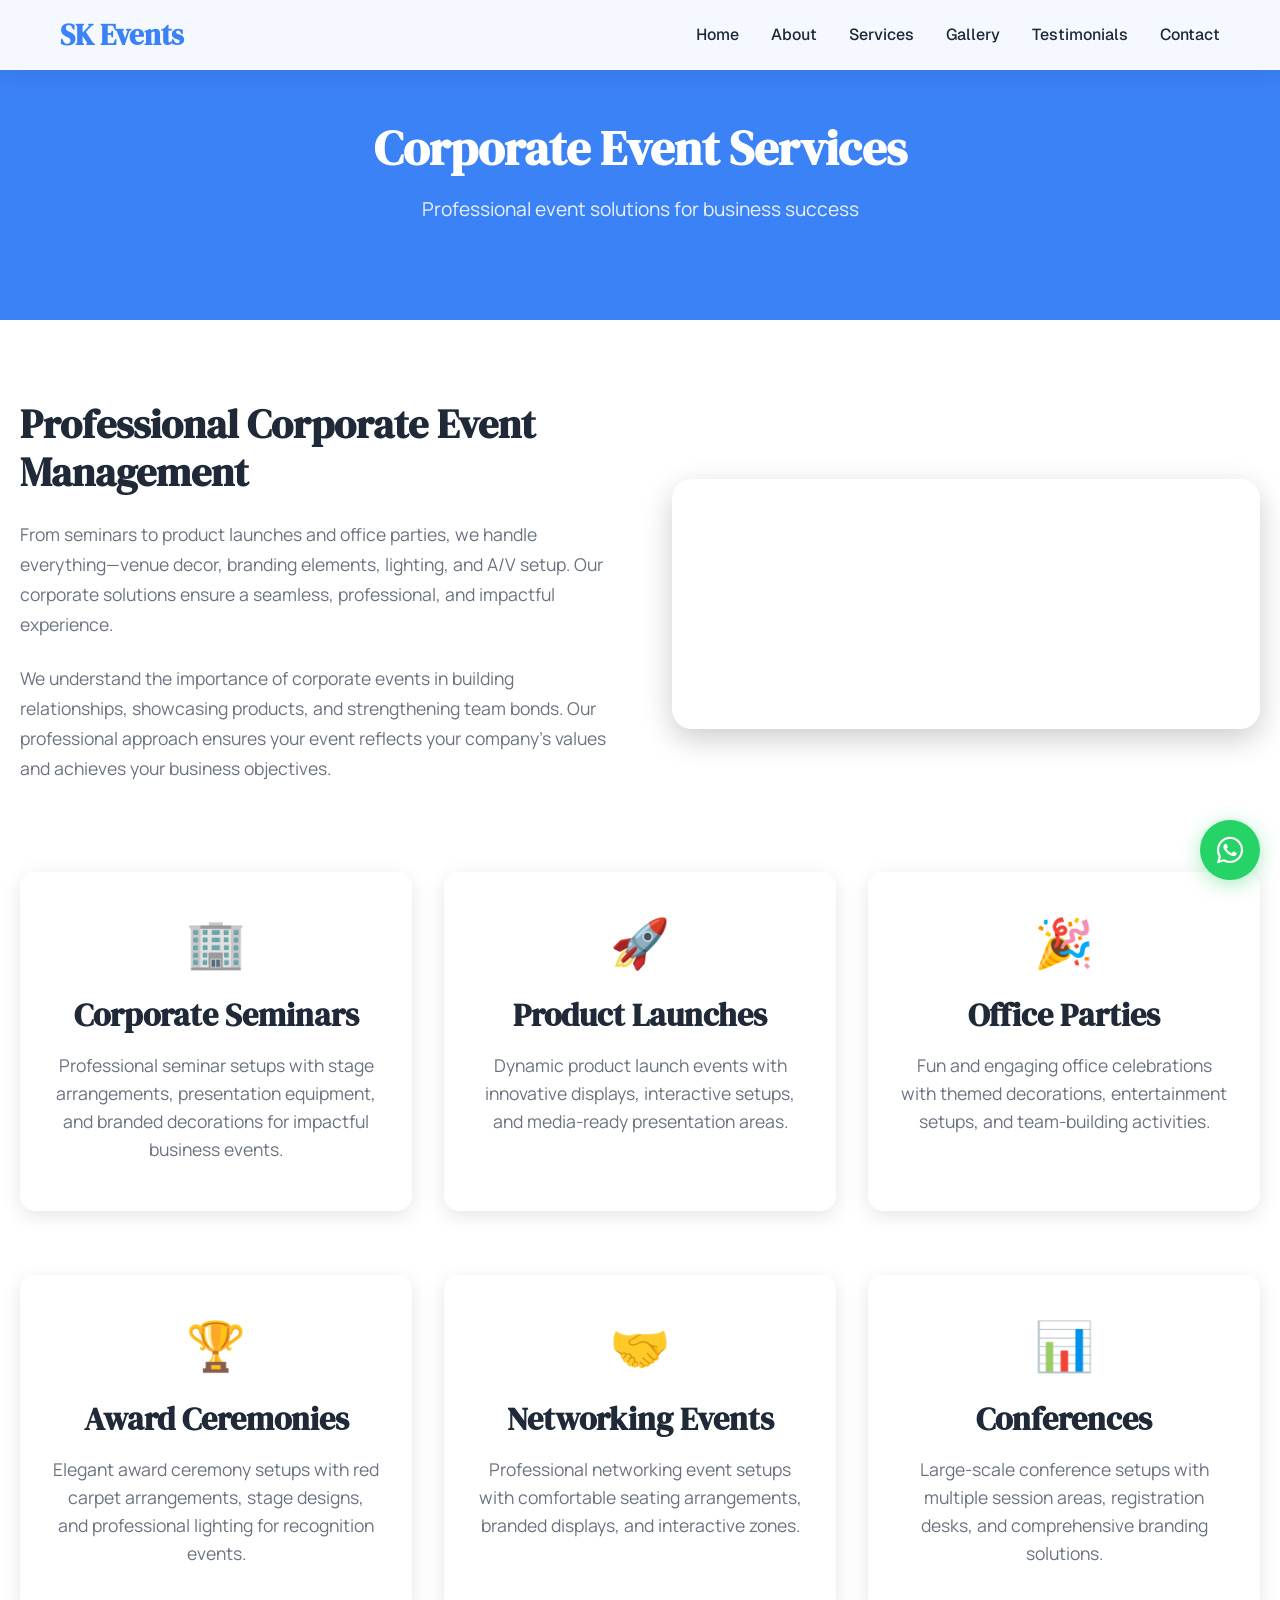
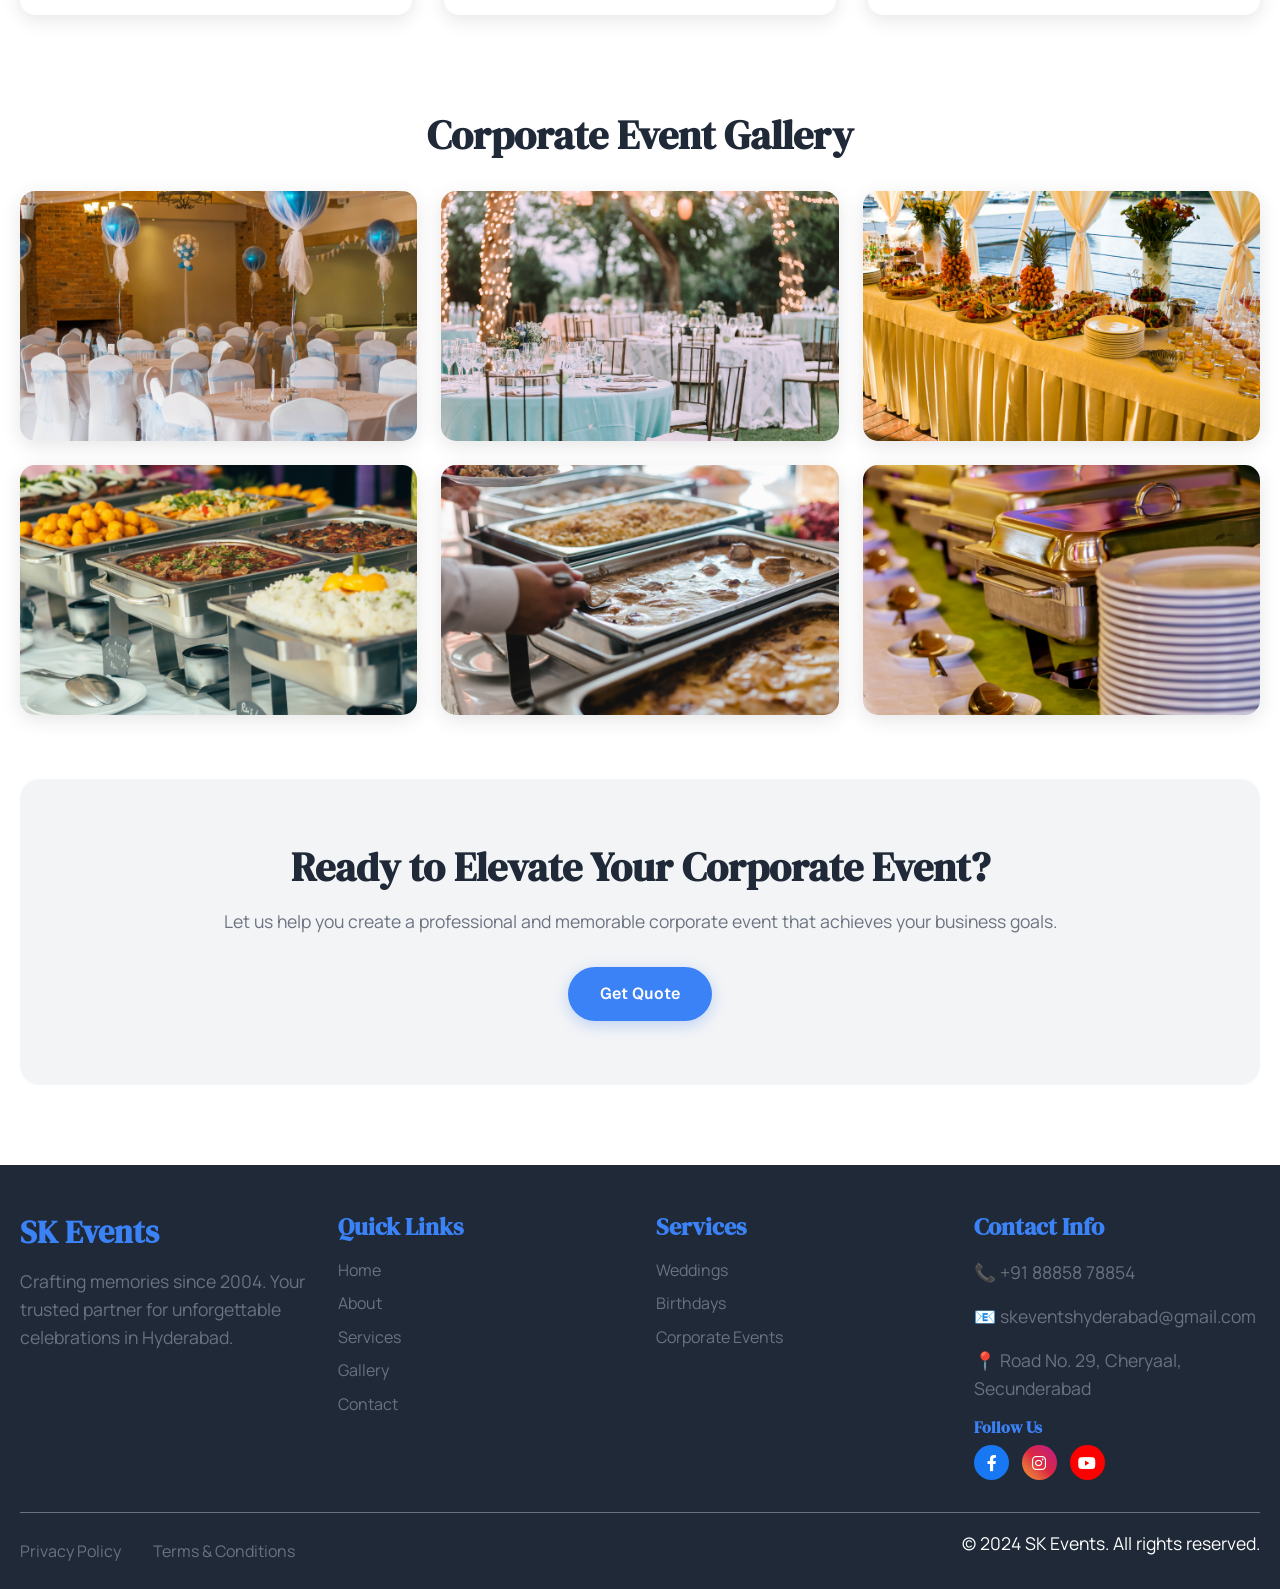
<file: corporate.html>
<!DOCTYPE html>
<html lang="en">
<head>
    <meta charset="UTF-8">
    <meta name="viewport" content="width=device-width, initial-scale=1.0, maximum-scale=1.0, user-scalable=no">
    <title>Corporate Event Planning & Management Services Hyderabad | SK Events - Professional Corporate Planners</title>
    <meta name="description" content="Professional corporate event planning and management services in Hyderabad by SK Events. Expert corporate planners for seminars, product launches, conferences, office parties, award ceremonies.">
    <meta name="keywords" content="corporate event planning Hyderabad, corporate event management Hyderabad, corporate event planner Secunderabad, corporate organizer, corporate event decorator, corporate function planning, business event planning, corporate seminar, product launch event, corporate conference, office party planning, award ceremony, corporate networking event, corporate event services, corporate planning company, corporate event company, SK Events corporate services, corporate venue decoration, corporate event coordination, corporate event management">
    <meta name="robots" content="index, follow">
    <link rel="canonical" href="https://skeventshyderabad.com/corporate.html">
    <link rel="stylesheet" href="styles.css">
    <link rel="stylesheet" href="https://cdnjs.cloudflare.com/ajax/libs/font-awesome/6.0.0/css/all.min.css">
    <link rel="preconnect" href="https://fonts.googleapis.com">
    <link rel="preconnect" href="https://fonts.gstatic.com" crossorigin>
    <link href="https://fonts.googleapis.com/css2?family=Geist:wght@300;400;500;600;700&family=Bricolage+Grotesque:opsz,wght@12..96,300;12..96,400;12..96,500;12..96,600;12..96,700&family=Manrope:wght@300;400;500;600;700&family=DM+Serif+Display:ital@0;1&display=swap" rel="stylesheet">
</head>
<body>
    <!-- Navigation -->
    <nav class="navbar">
        <div class="nav-container">
            <div class="nav-logo">
                <h2>SK Events</h2>
            </div>
            <ul class="nav-menu">
                <li class="nav-item">
                    <a href="index.html" class="nav-link">Home</a>
                </li>
                <li class="nav-item">
                    <a href="index.html#about" class="nav-link">About</a>
                </li>
                <li class="nav-item">
                    <a href="index.html#services" class="nav-link">Services</a>
                </li>
                <li class="nav-item">
                    <a href="index.html#gallery" class="nav-link">Gallery</a>
                </li>
                <li class="nav-item">
                    <a href="index.html#testimonials" class="nav-link">Testimonials</a>
                </li>
                <li class="nav-item">
                    <a href="index.html#contact" class="nav-link">Contact</a>
                </li>
            </ul>
            <div class="hamburger">
                <span class="bar"></span>
                <span class="bar"></span>
                <span class="bar"></span>
            </div>
        </div>
    </nav>

    <!-- Page Header -->
    <section class="page-header">
        <div class="container">
            <h1>Corporate Event Services</h1>
            <p>Professional event solutions for business success</p>
        </div>
    </section>

    <!-- Corporate Services Content -->
    <section class="service-detail">
        <div class="container">
            <div class="service-intro">
                <div class="service-text">
                    <h2>Professional Corporate Event Management</h2>
                    <p>
                        From seminars to product launches and office parties, we handle everything—venue decor, branding elements, lighting, and A/V setup. Our corporate solutions ensure a seamless, professional, and impactful experience.
                    </p>
                    <p>
                        We understand the importance of corporate events in building relationships, showcasing products, and strengthening team bonds. Our professional approach ensures your event reflects your company's values and achieves your business objectives.
                    </p>
                </div>
                <div class="service-image">
                    <img src="Assets/images/Gallery-images/corporate-event-images/1.png" alt="Corporate Services">
                </div>
            </div>

            <div class="services-grid">
                <div class="service-item">
                    <div class="service-icon">🏢</div>
                    <h3>Corporate Seminars</h3>
                    <p>Professional seminar setups with stage arrangements, presentation equipment, and branded decorations for impactful business events.</p>
                </div>
                <div class="service-item">
                    <div class="service-icon">🚀</div>
                    <h3>Product Launches</h3>
                    <p>Dynamic product launch events with innovative displays, interactive setups, and media-ready presentation areas.</p>
                </div>
                <div class="service-item">
                    <div class="service-icon">🎉</div>
                    <h3>Office Parties</h3>
                    <p>Fun and engaging office celebrations with themed decorations, entertainment setups, and team-building activities.</p>
                </div>
                <div class="service-item">
                    <div class="service-icon">🏆</div>
                    <h3>Award Ceremonies</h3>
                    <p>Elegant award ceremony setups with red carpet arrangements, stage designs, and professional lighting for recognition events.</p>
                </div>
                <div class="service-item">
                    <div class="service-icon">🤝</div>
                    <h3>Networking Events</h3>
                    <p>Professional networking event setups with comfortable seating arrangements, branded displays, and interactive zones.</p>
                </div>
                <div class="service-item">
                    <div class="service-icon">📊</div>
                    <h3>Conferences</h3>
                    <p>Large-scale conference setups with multiple session areas, registration desks, and comprehensive branding solutions.</p>
                </div>
            </div>

            <div class="corporate-gallery">
                <h2>Corporate Event Gallery</h2>
                <div class="gallery-grid" id="corporate-gallery">
                    <!-- Corporate images will be loaded dynamically -->
                </div>
            </div>

            <div class="cta-section">
                <h2>Ready to Elevate Your Corporate Event?</h2>
                <p>Let us help you create a professional and memorable corporate event that achieves your business goals.</p>
                <a href="index.html#contact" class="btn btn-primary">Get Quote</a>
            </div>
        </div>
    </section>

    <!-- Footer -->
    <footer class="footer">
        <div class="container">
            <div class="footer-content">
                <div class="footer-section">
                    <h3>SK Events</h3>
                    <p>Crafting memories since 2004. Your trusted partner for unforgettable celebrations in Hyderabad.</p>
                </div>
                <div class="footer-section">
                    <h4>Quick Links</h4>
                    <ul>
                        <li><a href="index.html">Home</a></li>
                        <li><a href="index.html#about">About</a></li>
                        <li><a href="index.html#services">Services</a></li>
                        <li><a href="index.html#gallery">Gallery</a></li>
                        <li><a href="index.html#contact">Contact</a></li>
                    </ul>
                </div>
                <div class="footer-section">
                    <h4>Services</h4>
                    <ul>
                        <li><a href="weddings.html">Weddings</a></li>
                        <li><a href="birthdays.html">Birthdays</a></li>
                        <li><a href="corporate.html">Corporate Events</a></li>
                    </ul>
                </div>
                <div class="footer-section">
                    <h4>Contact Info</h4>
                    <p>📞 +91 88858 78854</p>
                    <p>📧 skeventshyderabad@gmail.com</p>
                    <p>📍 Road No. 29, Cheryaal, Secunderabad</p>
                    <div class="footer-social">
                        <h5>Follow Us</h5>
                        <div class="footer-social-icons">
                            <a href="https://www.facebook.com/profile.php?id=61567223100526&sk=about" class="footer-social-icon facebook" title="Follow SK Events on Facebook" target="_blank">
                                <i class="fab fa-facebook-f"></i>
                            </a>
                            <a href="https://www.instagram.com/skeventshyderabad" class="footer-social-icon instagram" title="Follow SK Events on Instagram" target="_blank">
                                <i class="fab fa-instagram"></i>
                            </a>
                            <a href="https://www.youtube.com/@skeventshyderabad" class="footer-social-icon youtube" title="Subscribe to SK Events on YouTube" target="_blank">
                                <i class="fab fa-youtube"></i>
                            </a>
                        </div>
                    </div>
                </div>
            </div>
            <div class="footer-bottom">
                <div class="footer-links">
                    <a href="privacy-policy.html">Privacy Policy</a>
                    <a href="terms-conditions.html">Terms & Conditions</a>
                </div>
                <p>&copy; 2024 SK Events. All rights reserved.</p>
            </div>
        </div>
    </footer>

    <!-- Floating WhatsApp Button -->
    <a href="https://wa.me/918885878854" class="whatsapp-float" target="_blank" title="Chat with us on WhatsApp">
        <i class="fab fa-whatsapp"></i>
    </a>

    <script src="script.js"></script>
</body>
</html>
</file>
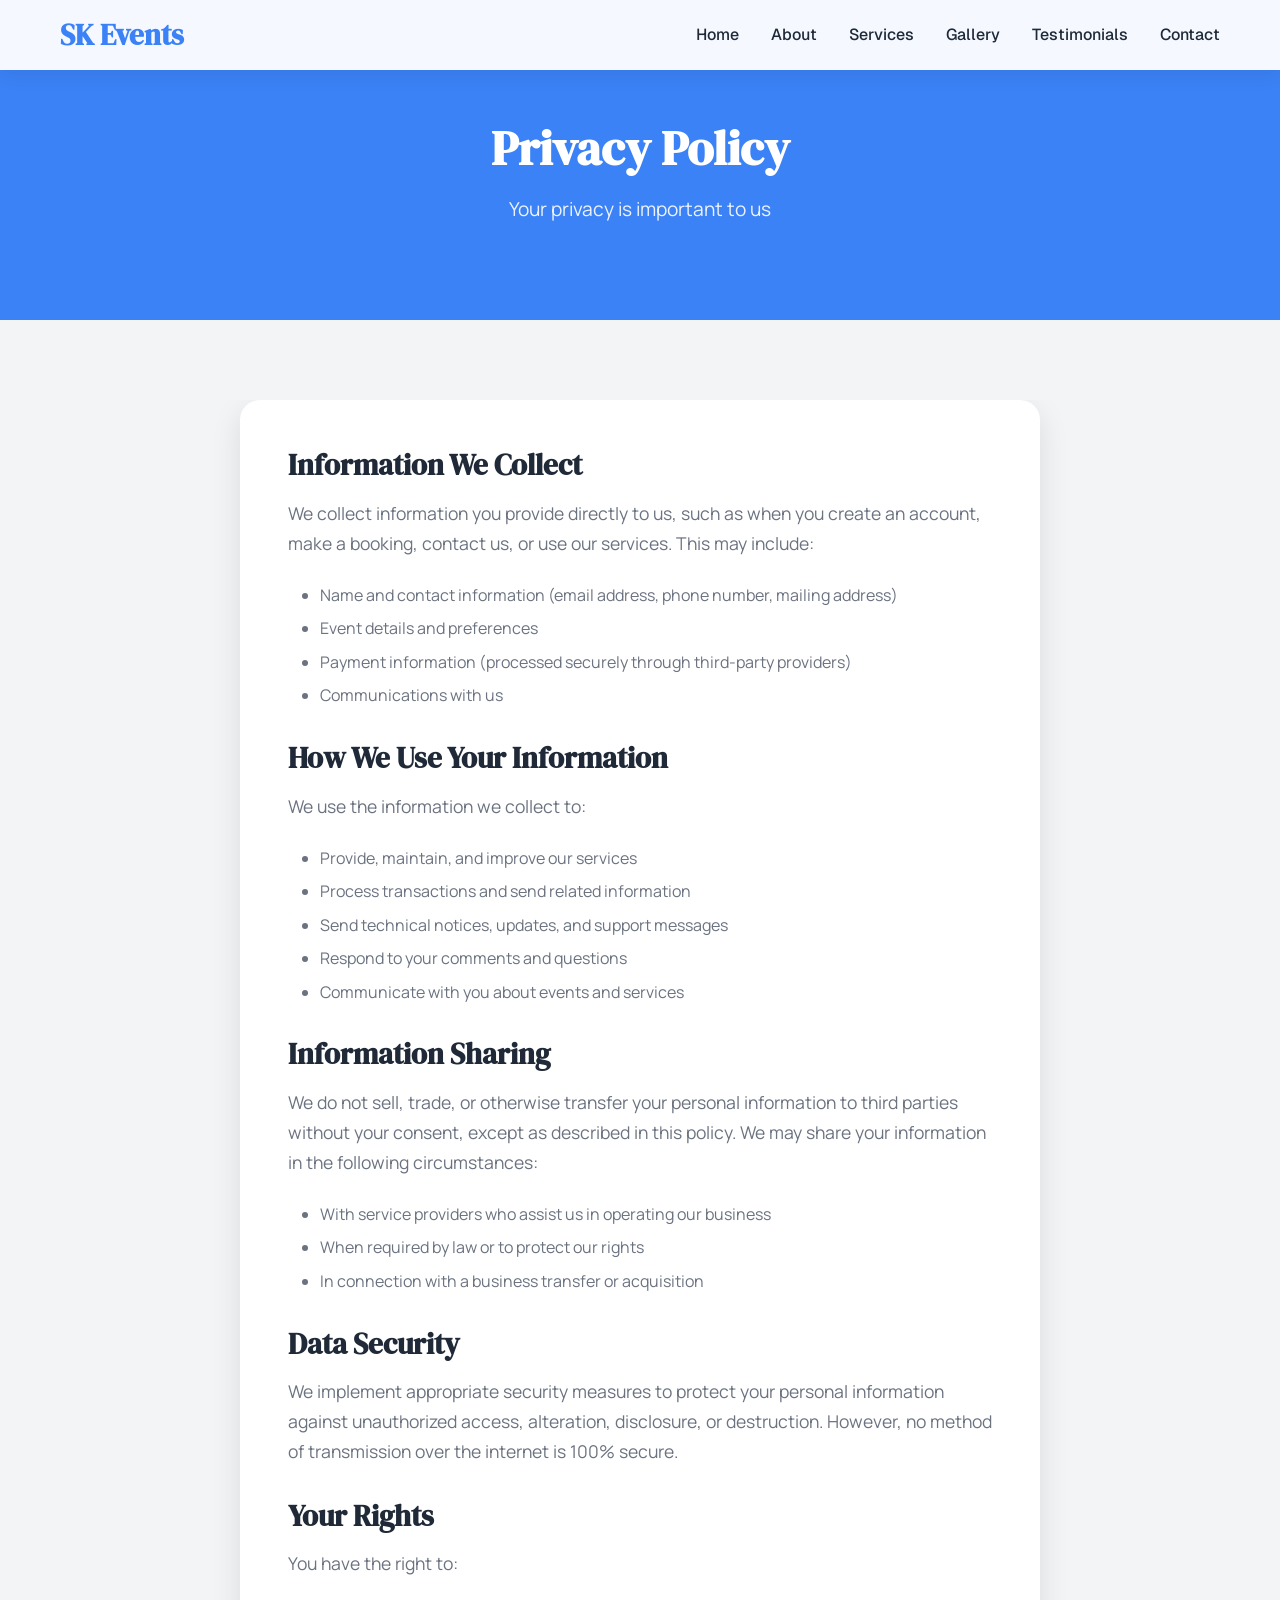
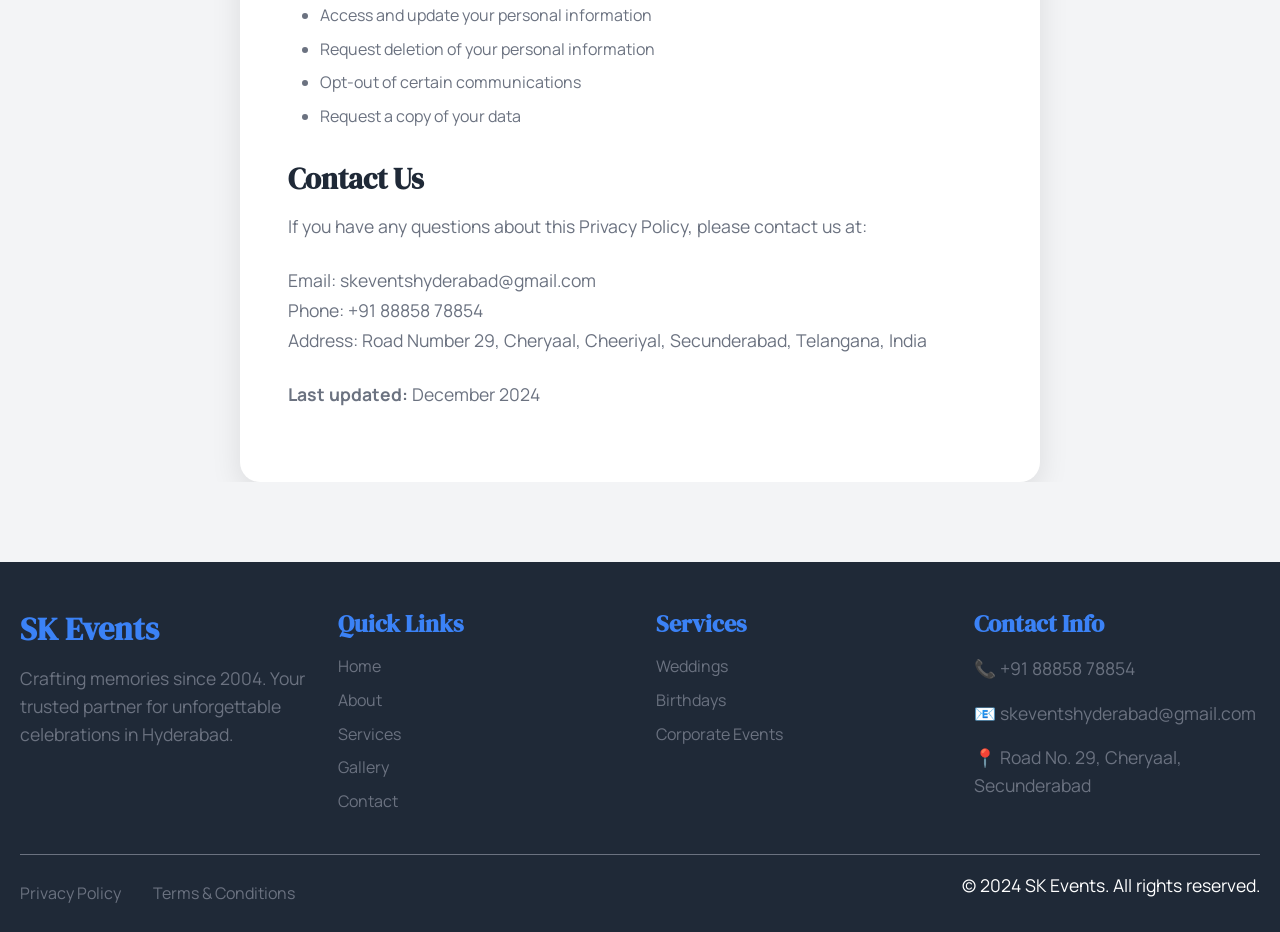
<file: privacy-policy.html>
<!DOCTYPE html>
<html lang="en">
<head>
    <meta charset="UTF-8">
    <meta name="viewport" content="width=device-width, initial-scale=1.0, maximum-scale=1.0, user-scalable=no">
    <title>Privacy Policy - SK Events</title>
    <link rel="stylesheet" href="styles.css">
    <link rel="preconnect" href="https://fonts.googleapis.com">
    <link rel="preconnect" href="https://fonts.gstatic.com" crossorigin>
    <link href="https://fonts.googleapis.com/css2?family=Geist:wght@300;400;500;600;700&family=Bricolage+Grotesque:opsz,wght@12..96,300;12..96,400;12..96,500;12..96,600;12..96,700&family=Manrope:wght@300;400;500;600;700&family=DM+Serif+Display:ital@0;1&display=swap" rel="stylesheet">
    <link rel="stylesheet" href="https://cdnjs.cloudflare.com/ajax/libs/font-awesome/6.0.0/css/all.min.css">
</head>
<body>
    <!-- Navigation -->
    <nav class="navbar">
        <div class="nav-container">
            <div class="nav-logo">
                <h2>SK Events</h2>
            </div>
            <ul class="nav-menu">
                <li class="nav-item">
                    <a href="index.html" class="nav-link">Home</a>
                </li>
                <li class="nav-item">
                    <a href="index.html#about" class="nav-link">About</a>
                </li>
                <li class="nav-item">
                    <a href="index.html#services" class="nav-link">Services</a>
                </li>
                <li class="nav-item">
                    <a href="index.html#gallery" class="nav-link">Gallery</a>
                </li>
                <li class="nav-item">
                    <a href="index.html#testimonials" class="nav-link">Testimonials</a>
                </li>
                <li class="nav-item">
                    <a href="index.html#contact" class="nav-link">Contact</a>
                </li>
            </ul>
            <div class="hamburger">
                <span class="bar"></span>
                <span class="bar"></span>
                <span class="bar"></span>
            </div>
        </div>
    </nav>

    <!-- Page Header -->
    <section class="page-header">
        <div class="container">
            <h1>Privacy Policy</h1>
            <p>Your privacy is important to us</p>
        </div>
    </section>

    <!-- Privacy Policy Content -->
    <section class="legal-content">
        <div class="container">
            <div class="legal-text">
                <h2>Information We Collect</h2>
                <p>We collect information you provide directly to us, such as when you create an account, make a booking, contact us, or use our services. This may include:</p>
                <ul>
                    <li>Name and contact information (email address, phone number, mailing address)</li>
                    <li>Event details and preferences</li>
                    <li>Payment information (processed securely through third-party providers)</li>
                    <li>Communications with us</li>
                </ul>

                <h2>How We Use Your Information</h2>
                <p>We use the information we collect to:</p>
                <ul>
                    <li>Provide, maintain, and improve our services</li>
                    <li>Process transactions and send related information</li>
                    <li>Send technical notices, updates, and support messages</li>
                    <li>Respond to your comments and questions</li>
                    <li>Communicate with you about events and services</li>
                </ul>

                <h2>Information Sharing</h2>
                <p>We do not sell, trade, or otherwise transfer your personal information to third parties without your consent, except as described in this policy. We may share your information in the following circumstances:</p>
                <ul>
                    <li>With service providers who assist us in operating our business</li>
                    <li>When required by law or to protect our rights</li>
                    <li>In connection with a business transfer or acquisition</li>
                </ul>

                <h2>Data Security</h2>
                <p>We implement appropriate security measures to protect your personal information against unauthorized access, alteration, disclosure, or destruction. However, no method of transmission over the internet is 100% secure.</p>

                <h2>Your Rights</h2>
                <p>You have the right to:</p>
                <ul>
                    <li>Access and update your personal information</li>
                    <li>Request deletion of your personal information</li>
                    <li>Opt-out of certain communications</li>
                    <li>Request a copy of your data</li>
                </ul>

                <h2>Contact Us</h2>
                <p>If you have any questions about this Privacy Policy, please contact us at:</p>
                <p>Email: skeventshyderabad@gmail.com<br>
                Phone: +91 88858 78854<br>
                Address: Road Number 29, Cheryaal, Cheeriyal, Secunderabad, Telangana, India</p>

                <p><strong>Last updated:</strong> December 2024</p>
            </div>
        </div>
    </section>

    <!-- Footer -->
    <footer class="footer">
        <div class="container">
            <div class="footer-content">
                <div class="footer-section">
                    <h3>SK Events</h3>
                    <p>Crafting memories since 2004. Your trusted partner for unforgettable celebrations in Hyderabad.</p>
                </div>
                <div class="footer-section">
                    <h4>Quick Links</h4>
                    <ul>
                        <li><a href="index.html">Home</a></li>
                        <li><a href="index.html#about">About</a></li>
                        <li><a href="index.html#services">Services</a></li>
                        <li><a href="index.html#gallery">Gallery</a></li>
                        <li><a href="index.html#contact">Contact</a></li>
                    </ul>
                </div>
                <div class="footer-section">
                    <h4>Services</h4>
                    <ul>
                        <li><a href="weddings.html">Weddings</a></li>
                        <li><a href="birthdays.html">Birthdays</a></li>
                        <li><a href="corporate.html">Corporate Events</a></li>
                    </ul>
                </div>
                <div class="footer-section">
                    <h4>Contact Info</h4>
                    <p>📞 +91 88858 78854</p>
                    <p>📧 skeventshyderabad@gmail.com</p>
                    <p>📍 Road No. 29, Cheryaal, Secunderabad</p>
                </div>
            </div>
            <div class="footer-bottom">
                <div class="footer-links">
                    <a href="privacy-policy.html">Privacy Policy</a>
                    <a href="terms-conditions.html">Terms & Conditions</a>
                </div>
                <p>&copy; 2024 SK Events. All rights reserved.</p>
            </div>
        </div>
    </footer>

    <script src="script.js"></script>
</body>
</html>
</file>
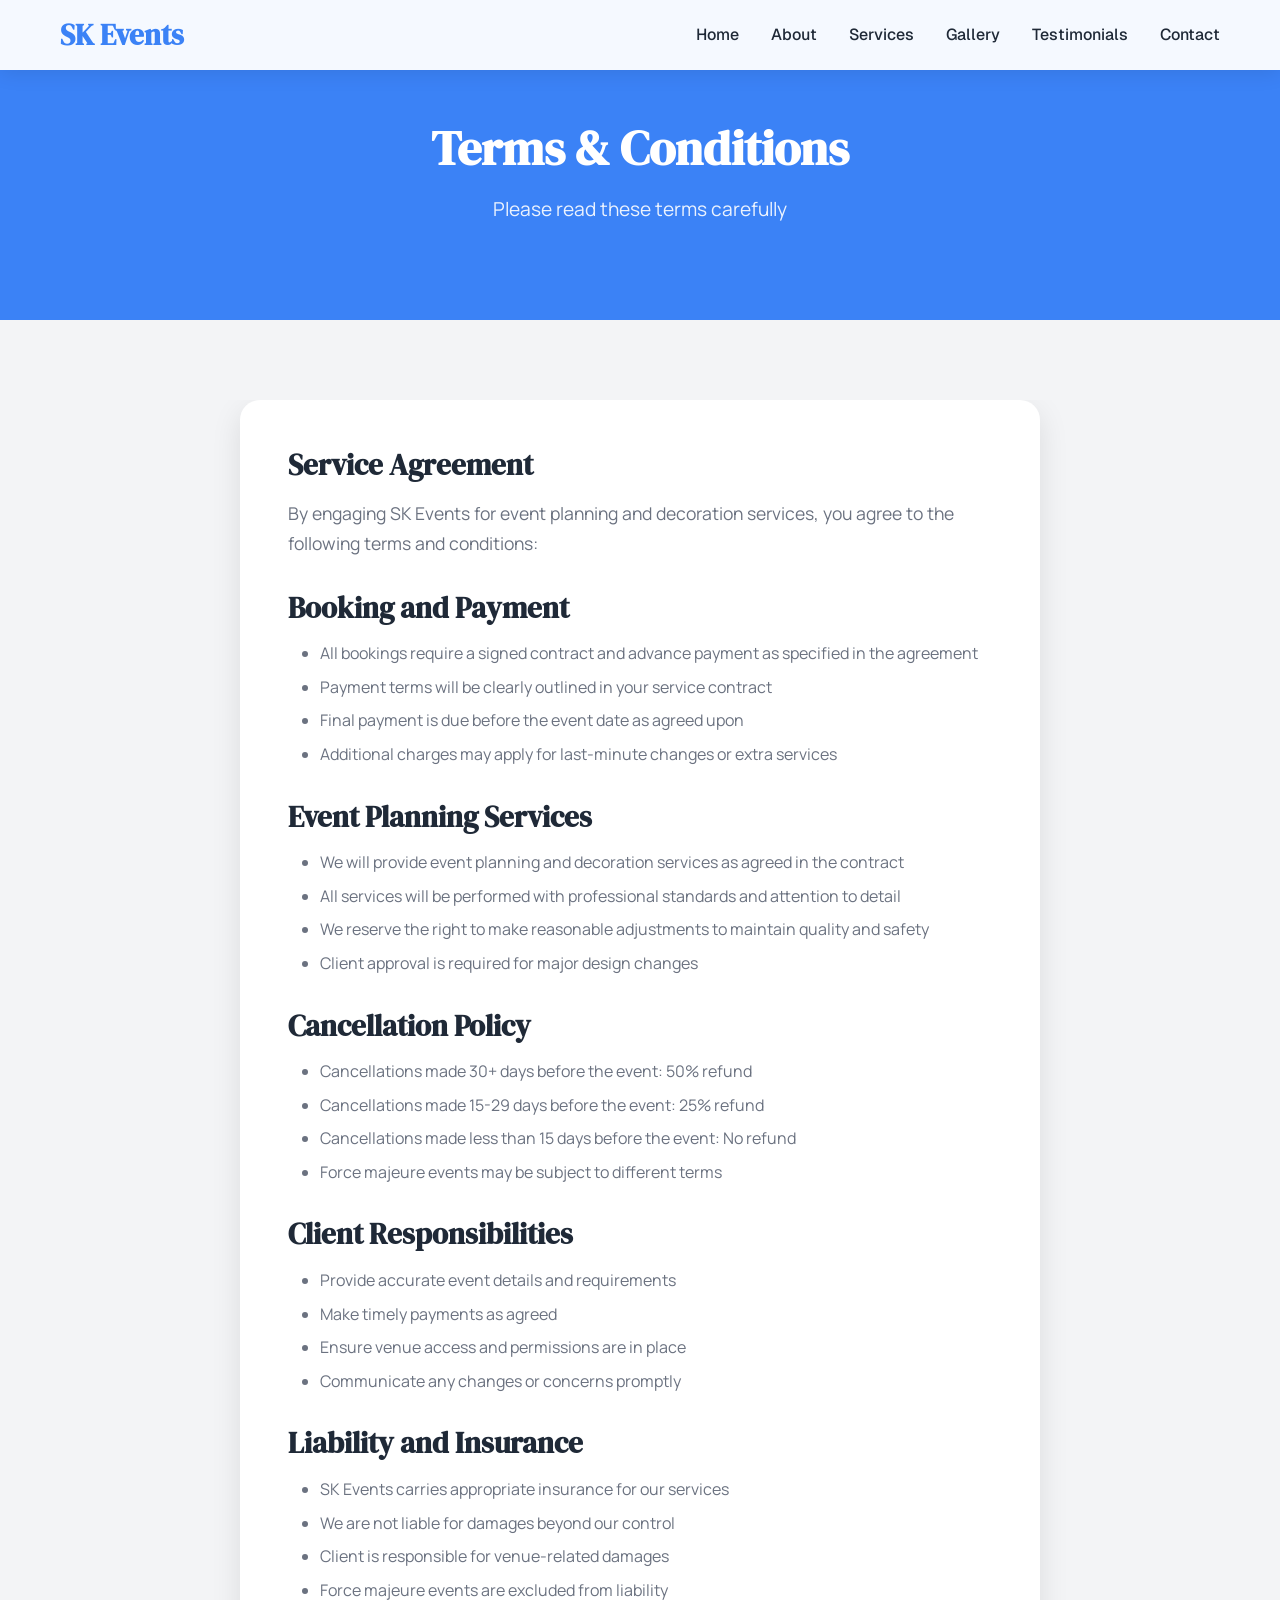
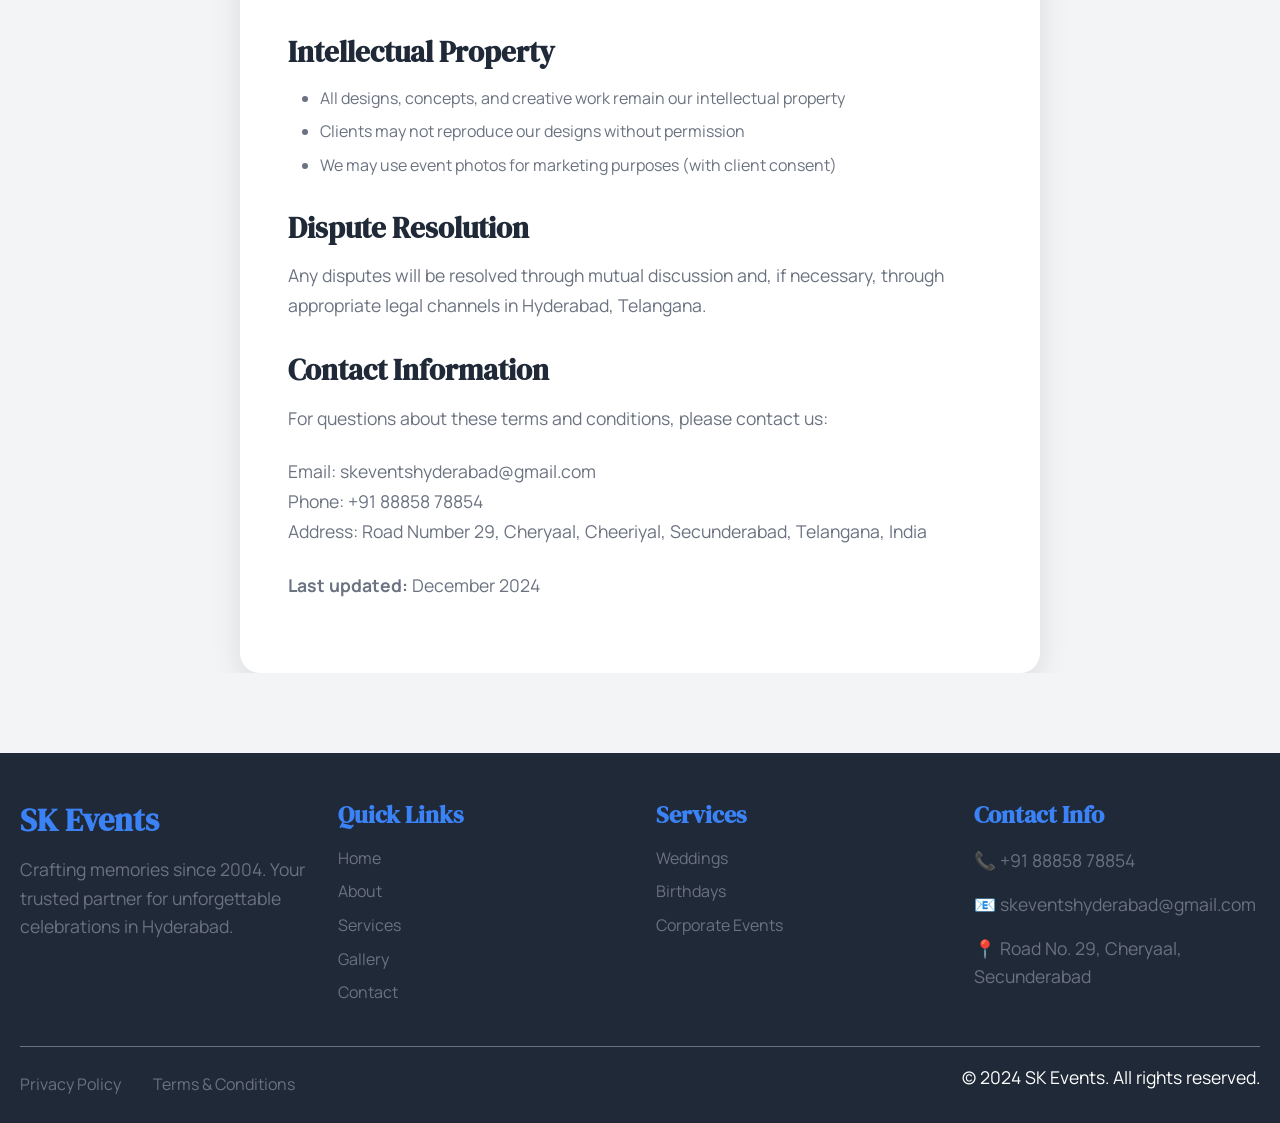
<file: terms-conditions.html>
<!DOCTYPE html>
<html lang="en">
<head>
    <meta charset="UTF-8">
    <meta name="viewport" content="width=device-width, initial-scale=1.0, maximum-scale=1.0, user-scalable=no">
    <title>Terms & Conditions - SK Events</title>
    <link rel="stylesheet" href="styles.css">
    <link rel="preconnect" href="https://fonts.googleapis.com">
    <link rel="preconnect" href="https://fonts.gstatic.com" crossorigin>
    <link href="https://fonts.googleapis.com/css2?family=Geist:wght@300;400;500;600;700&family=Bricolage+Grotesque:opsz,wght@12..96,300;12..96,400;12..96,500;12..96,600;12..96,700&family=Manrope:wght@300;400;500;600;700&family=DM+Serif+Display:ital@0;1&display=swap" rel="stylesheet">
    <link rel="stylesheet" href="https://cdnjs.cloudflare.com/ajax/libs/font-awesome/6.0.0/css/all.min.css">
</head>
<body>
    <!-- Navigation -->
    <nav class="navbar">
        <div class="nav-container">
            <div class="nav-logo">
                <h2>SK Events</h2>
            </div>
            <ul class="nav-menu">
                <li class="nav-item">
                    <a href="index.html" class="nav-link">Home</a>
                </li>
                <li class="nav-item">
                    <a href="index.html#about" class="nav-link">About</a>
                </li>
                <li class="nav-item">
                    <a href="index.html#services" class="nav-link">Services</a>
                </li>
                <li class="nav-item">
                    <a href="index.html#gallery" class="nav-link">Gallery</a>
                </li>
                <li class="nav-item">
                    <a href="index.html#testimonials" class="nav-link">Testimonials</a>
                </li>
                <li class="nav-item">
                    <a href="index.html#contact" class="nav-link">Contact</a>
                </li>
            </ul>
            <div class="hamburger">
                <span class="bar"></span>
                <span class="bar"></span>
                <span class="bar"></span>
            </div>
        </div>
    </nav>

    <!-- Page Header -->
    <section class="page-header">
        <div class="container">
            <h1>Terms & Conditions</h1>
            <p>Please read these terms carefully</p>
        </div>
    </section>

    <!-- Terms & Conditions Content -->
    <section class="legal-content">
        <div class="container">
            <div class="legal-text">
                <h2>Service Agreement</h2>
                <p>By engaging SK Events for event planning and decoration services, you agree to the following terms and conditions:</p>

                <h2>Booking and Payment</h2>
                <ul>
                    <li>All bookings require a signed contract and advance payment as specified in the agreement</li>
                    <li>Payment terms will be clearly outlined in your service contract</li>
                    <li>Final payment is due before the event date as agreed upon</li>
                    <li>Additional charges may apply for last-minute changes or extra services</li>
                </ul>

                <h2>Event Planning Services</h2>
                <ul>
                    <li>We will provide event planning and decoration services as agreed in the contract</li>
                    <li>All services will be performed with professional standards and attention to detail</li>
                    <li>We reserve the right to make reasonable adjustments to maintain quality and safety</li>
                    <li>Client approval is required for major design changes</li>
                </ul>

                <h2>Cancellation Policy</h2>
                <ul>
                    <li>Cancellations made 30+ days before the event: 50% refund</li>
                    <li>Cancellations made 15-29 days before the event: 25% refund</li>
                    <li>Cancellations made less than 15 days before the event: No refund</li>
                    <li>Force majeure events may be subject to different terms</li>
                </ul>

                <h2>Client Responsibilities</h2>
                <ul>
                    <li>Provide accurate event details and requirements</li>
                    <li>Make timely payments as agreed</li>
                    <li>Ensure venue access and permissions are in place</li>
                    <li>Communicate any changes or concerns promptly</li>
                </ul>

                <h2>Liability and Insurance</h2>
                <ul>
                    <li>SK Events carries appropriate insurance for our services</li>
                    <li>We are not liable for damages beyond our control</li>
                    <li>Client is responsible for venue-related damages</li>
                    <li>Force majeure events are excluded from liability</li>
                </ul>

                <h2>Intellectual Property</h2>
                <ul>
                    <li>All designs, concepts, and creative work remain our intellectual property</li>
                    <li>Clients may not reproduce our designs without permission</li>
                    <li>We may use event photos for marketing purposes (with client consent)</li>
                </ul>

                <h2>Dispute Resolution</h2>
                <p>Any disputes will be resolved through mutual discussion and, if necessary, through appropriate legal channels in Hyderabad, Telangana.</p>

                <h2>Contact Information</h2>
                <p>For questions about these terms and conditions, please contact us:</p>
                <p>Email: skeventshyderabad@gmail.com<br>
                Phone: +91 88858 78854<br>
                Address: Road Number 29, Cheryaal, Cheeriyal, Secunderabad, Telangana, India</p>

                <p><strong>Last updated:</strong> December 2024</p>
            </div>
        </div>
    </section>

    <!-- Footer -->
    <footer class="footer">
        <div class="container">
            <div class="footer-content">
                <div class="footer-section">
                    <h3>SK Events</h3>
                    <p>Crafting memories since 2004. Your trusted partner for unforgettable celebrations in Hyderabad.</p>
                </div>
                <div class="footer-section">
                    <h4>Quick Links</h4>
                    <ul>
                        <li><a href="index.html">Home</a></li>
                        <li><a href="index.html#about">About</a></li>
                        <li><a href="index.html#services">Services</a></li>
                        <li><a href="index.html#gallery">Gallery</a></li>
                        <li><a href="index.html#contact">Contact</a></li>
                    </ul>
                </div>
                <div class="footer-section">
                    <h4>Services</h4>
                    <ul>
                        <li><a href="weddings.html">Weddings</a></li>
                        <li><a href="birthdays.html">Birthdays</a></li>
                        <li><a href="corporate.html">Corporate Events</a></li>
                    </ul>
                </div>
                <div class="footer-section">
                    <h4>Contact Info</h4>
                    <p>📞 +91 88858 78854</p>
                    <p>📧 skeventshyderabad@gmail.com</p>
                    <p>📍 Road No. 29, Cheryaal, Secunderabad</p>
                </div>
            </div>
            <div class="footer-bottom">
                <div class="footer-links">
                    <a href="privacy-policy.html">Privacy Policy</a>
                    <a href="terms-conditions.html">Terms & Conditions</a>
                </div>
                <p>&copy; 2024 SK Events. All rights reserved.</p>
            </div>
        </div>
    </footer>

    <script src="script.js"></script>
</body>
</html>
</file>
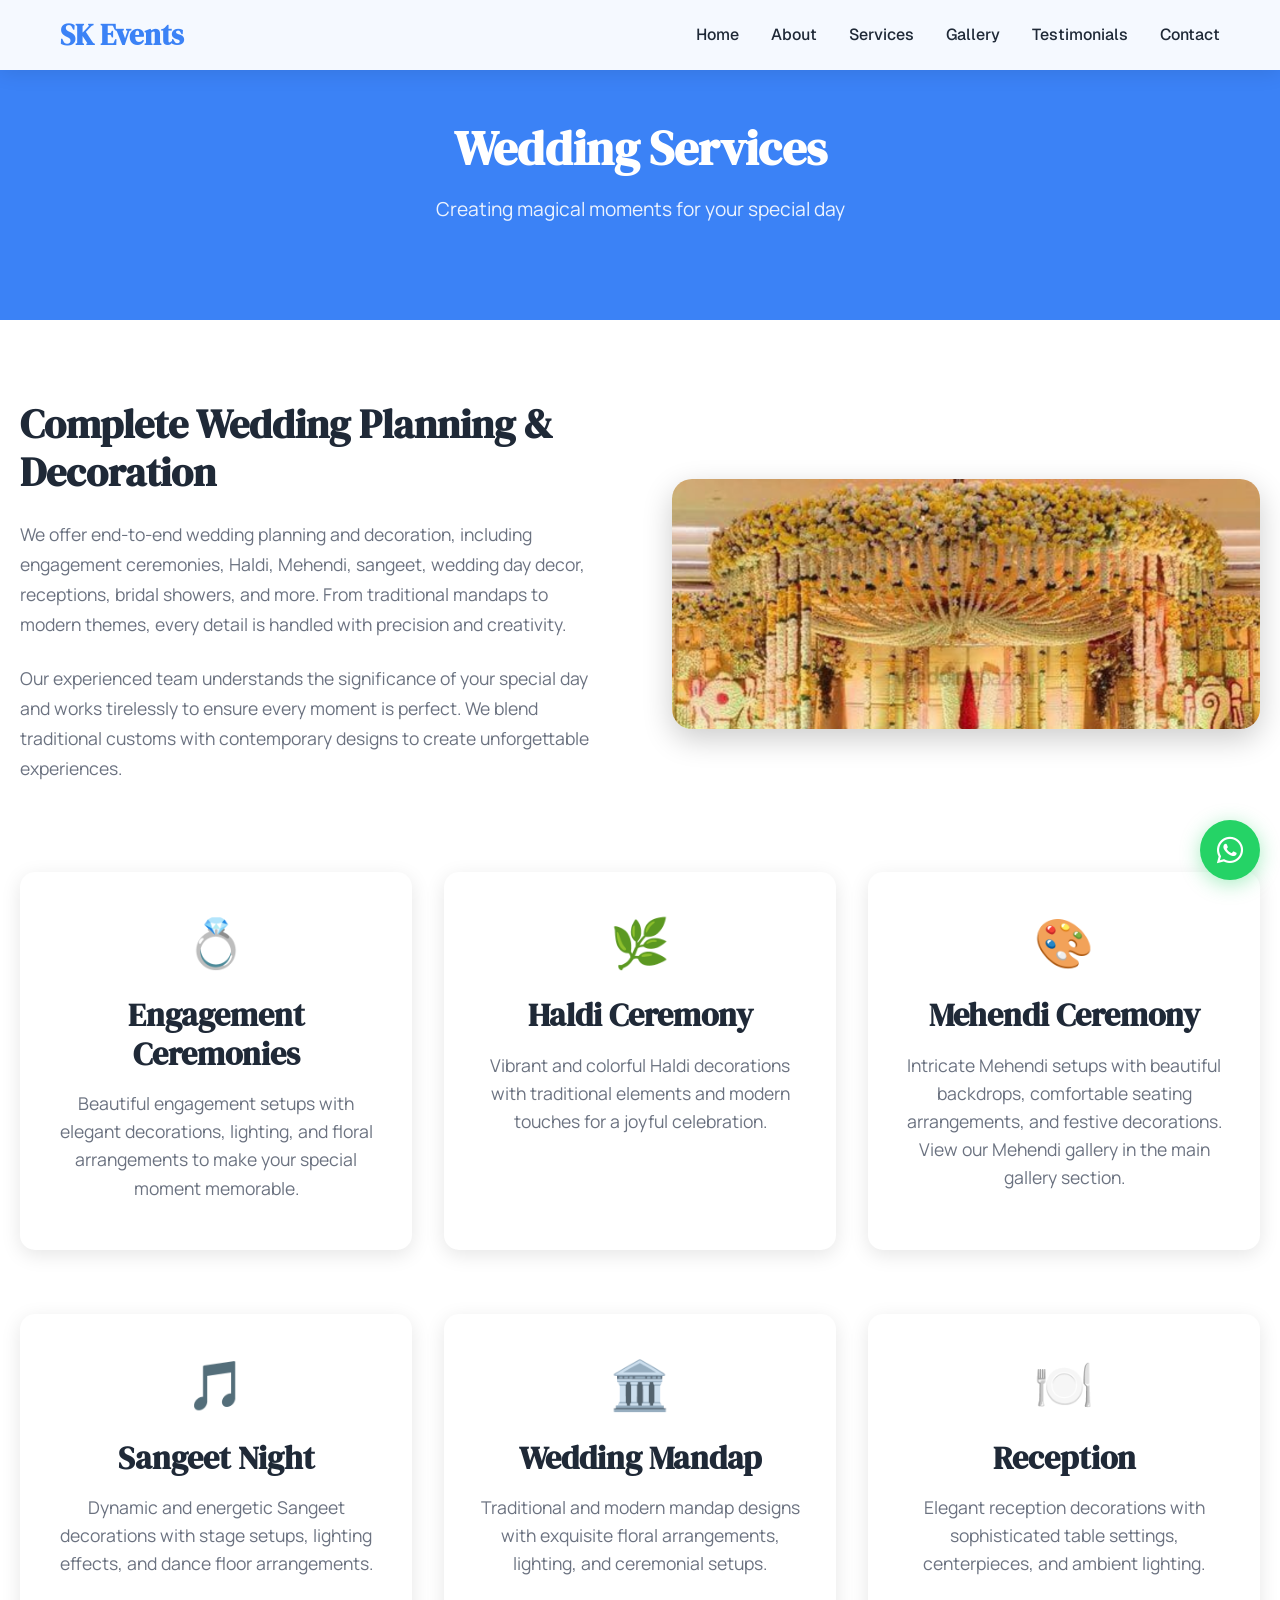
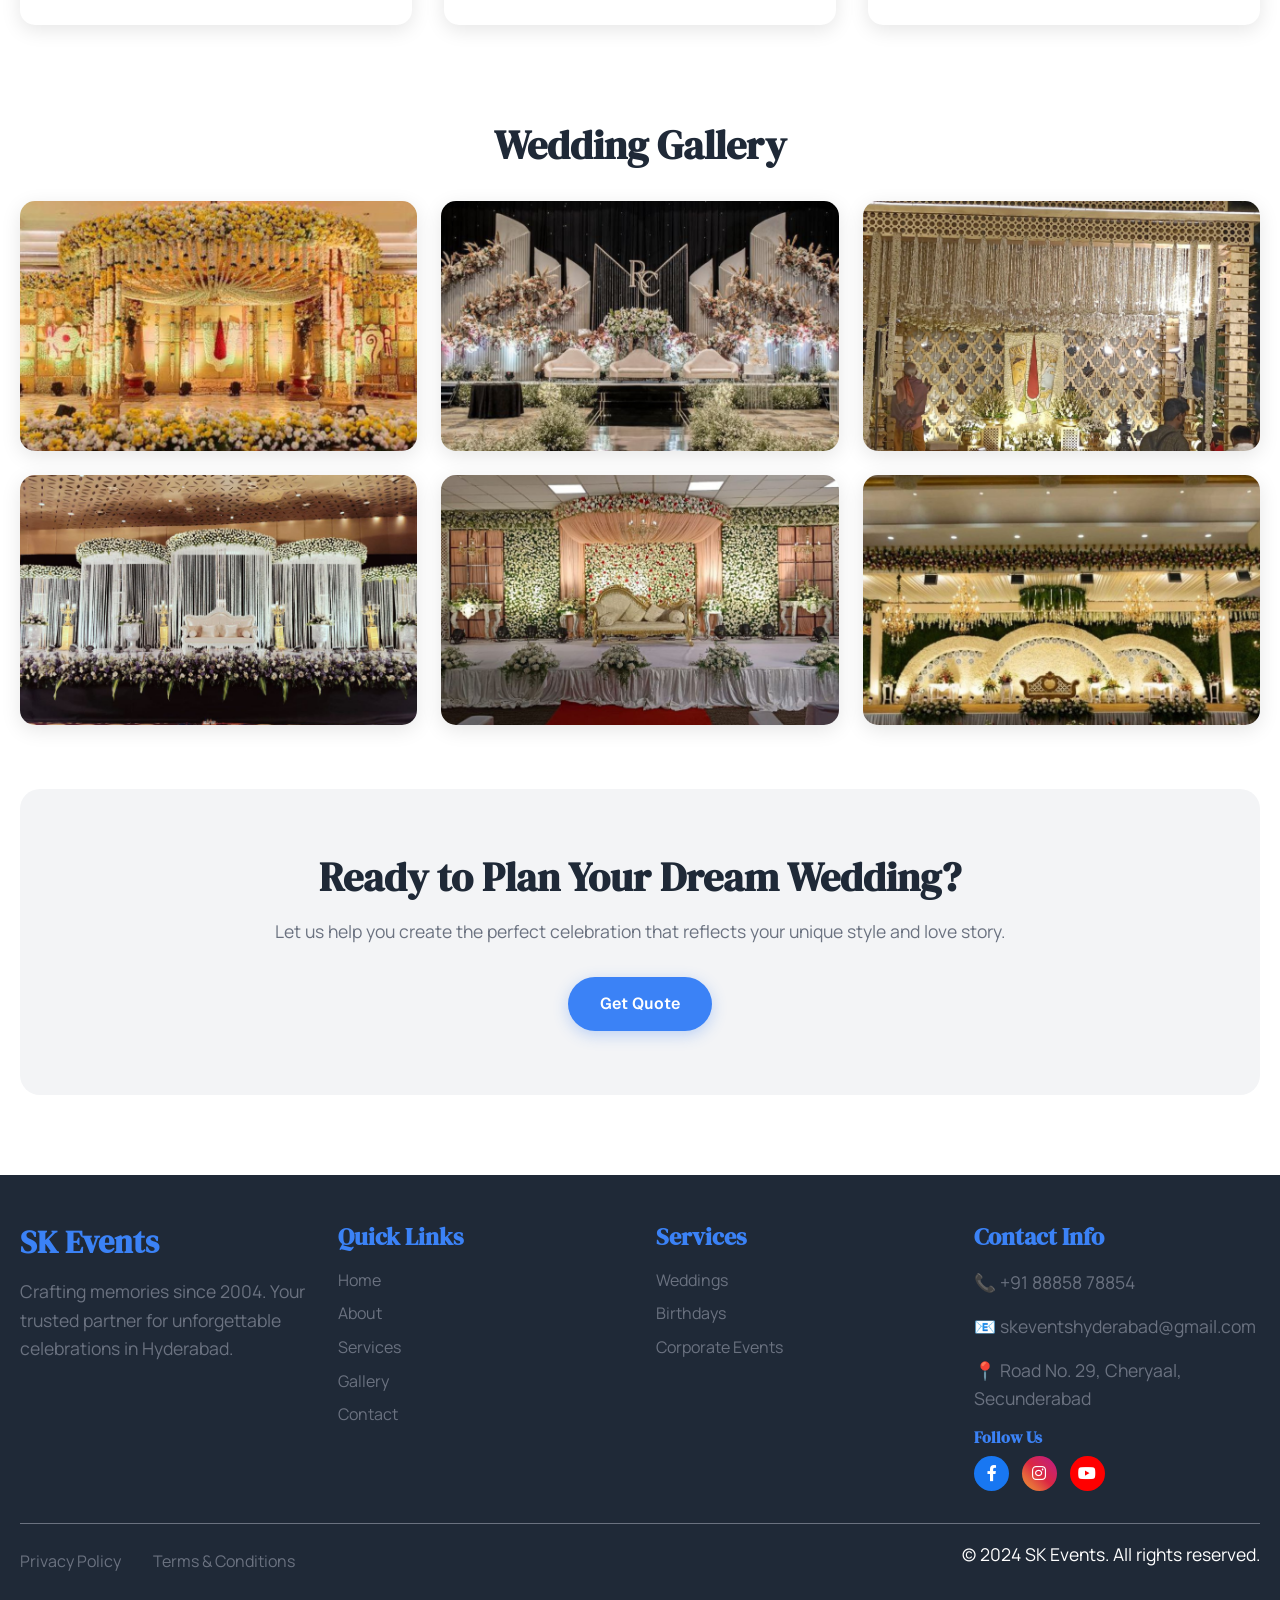
<file: weddings.html>
<!DOCTYPE html>
<html lang="en">
<head>
    <meta charset="UTF-8">
    <meta name="viewport" content="width=device-width, initial-scale=1.0, maximum-scale=1.0, user-scalable=no">
    <title>Wedding Planning & Decoration Services Hyderabad | SK Events - Expert Wedding Planners</title>
    <meta name="description" content="Professional wedding planning and decoration services in Hyderabad by SK Events. Expert wedding planners for engagement, Haldi, Mehendi, sangeet, and wedding ceremonies. 1000+ successful weddings.">
    <meta name="keywords" content="wedding planning Hyderabad, wedding decoration Hyderabad, wedding planner Secunderabad, wedding organizer, wedding decorator, wedding venue decoration, wedding ceremony planning, engagement ceremony, Haldi ceremony, Mehendi ceremony, sangeet ceremony, wedding reception, bridal shower, wedding mandap decoration, wedding photography, wedding coordination, wedding management, wedding services Hyderabad, wedding planning company, wedding decoration company, SK Events wedding services">
    <meta name="robots" content="index, follow">
    <link rel="canonical" href="https://skeventshyderabad.com/weddings.html">
    <link rel="stylesheet" href="styles.css">
    <link rel="preconnect" href="https://fonts.googleapis.com">
    <link rel="preconnect" href="https://fonts.gstatic.com" crossorigin>
    <link href="https://fonts.googleapis.com/css2?family=Geist:wght@300;400;500;600;700&family=Bricolage+Grotesque:opsz,wght@12..96,300;12..96,400;12..96,500;12..96,600;12..96,700&family=Manrope:wght@300;400;500;600;700&family=DM+Serif+Display:ital@0;1&display=swap" rel="stylesheet">
    <link rel="stylesheet" href="https://cdnjs.cloudflare.com/ajax/libs/font-awesome/6.0.0/css/all.min.css">
</head>
<body>
    <!-- Navigation -->
    <nav class="navbar">
        <div class="nav-container">
            <div class="nav-logo">
                <h2>SK Events</h2>
            </div>
            <ul class="nav-menu">
                <li class="nav-item">
                    <a href="index.html" class="nav-link">Home</a>
                </li>
                <li class="nav-item">
                    <a href="index.html#about" class="nav-link">About</a>
                </li>
                <li class="nav-item">
                    <a href="index.html#services" class="nav-link">Services</a>
                </li>
                <li class="nav-item">
                    <a href="index.html#gallery" class="nav-link">Gallery</a>
                </li>
                <li class="nav-item">
                    <a href="index.html#testimonials" class="nav-link">Testimonials</a>
                </li>
                <li class="nav-item">
                    <a href="index.html#contact" class="nav-link">Contact</a>
                </li>
            </ul>
            <div class="hamburger">
                <span class="bar"></span>
                <span class="bar"></span>
                <span class="bar"></span>
            </div>
        </div>
    </nav>

    <!-- Page Header -->
    <section class="page-header">
        <div class="container">
            <h1>Wedding Services</h1>
            <p>Creating magical moments for your special day</p>
        </div>
    </section>

    <!-- Wedding Services Content -->
    <section class="service-detail">
        <div class="container">
            <div class="service-intro">
                <div class="service-text">
                    <h2>Complete Wedding Planning & Decoration</h2>
                    <p>
                        We offer end-to-end wedding planning and decoration, including engagement ceremonies, Haldi, Mehendi, sangeet, wedding day decor, receptions, bridal showers, and more. From traditional mandaps to modern themes, every detail is handled with precision and creativity.
                    </p>
                    <p>
                        Our experienced team understands the significance of your special day and works tirelessly to ensure every moment is perfect. We blend traditional customs with contemporary designs to create unforgettable experiences.
                    </p>
                </div>
                <div class="service-image">
                    <img src="Assets/images/Gallery-images/Marriage-events-images/marriage-images/1.png" alt="Wedding Services">
                </div>
            </div>

            <div class="services-grid">
                <div class="service-item">
                    <div class="service-icon">💍</div>
                    <h3>Engagement Ceremonies</h3>
                    <p>Beautiful engagement setups with elegant decorations, lighting, and floral arrangements to make your special moment memorable.</p>
                </div>
                <div class="service-item">
                    <div class="service-icon">🌿</div>
                    <h3>Haldi Ceremony</h3>
                    <p>Vibrant and colorful Haldi decorations with traditional elements and modern touches for a joyful celebration.</p>
                </div>
                <div class="service-item">
                    <div class="service-icon">🎨</div>
                    <h3>Mehendi Ceremony</h3>
                    <p>Intricate Mehendi setups with beautiful backdrops, comfortable seating arrangements, and festive decorations. View our Mehendi gallery in the main gallery section.</p>
                </div>
                <div class="service-item">
                    <div class="service-icon">🎵</div>
                    <h3>Sangeet Night</h3>
                    <p>Dynamic and energetic Sangeet decorations with stage setups, lighting effects, and dance floor arrangements.</p>
                </div>
                <div class="service-item">
                    <div class="service-icon">🏛️</div>
                    <h3>Wedding Mandap</h3>
                    <p>Traditional and modern mandap designs with exquisite floral arrangements, lighting, and ceremonial setups.</p>
                </div>
                <div class="service-item">
                    <div class="service-icon">🍽️</div>
                    <h3>Reception</h3>
                    <p>Elegant reception decorations with sophisticated table settings, centerpieces, and ambient lighting.</p>
                </div>
            </div>

            <div class="wedding-gallery">
                <h2>Wedding Gallery</h2>
                <div class="gallery-grid" id="wedding-gallery">
                    <!-- Wedding images will be loaded dynamically -->
                </div>
            </div>


            <div class="cta-section">
                <h2>Ready to Plan Your Dream Wedding?</h2>
                <p>Let us help you create the perfect celebration that reflects your unique style and love story.</p>
                <a href="index.html#contact" class="btn btn-primary">Get Quote</a>
            </div>
        </div>
    </section>

    <!-- Footer -->
    <footer class="footer">
        <div class="container">
            <div class="footer-content">
                <div class="footer-section">
                    <h3>SK Events</h3>
                    <p>Crafting memories since 2004. Your trusted partner for unforgettable celebrations in Hyderabad.</p>
                </div>
                <div class="footer-section">
                    <h4>Quick Links</h4>
                    <ul>
                        <li><a href="index.html">Home</a></li>
                        <li><a href="index.html#about">About</a></li>
                        <li><a href="index.html#services">Services</a></li>
                        <li><a href="index.html#gallery">Gallery</a></li>
                        <li><a href="index.html#contact">Contact</a></li>
                    </ul>
                </div>
                <div class="footer-section">
                    <h4>Services</h4>
                    <ul>
                        <li><a href="weddings.html">Weddings</a></li>
                        <li><a href="birthdays.html">Birthdays</a></li>
                        <li><a href="corporate.html">Corporate Events</a></li>
                    </ul>
                </div>
                <div class="footer-section">
                    <h4>Contact Info</h4>
                    <p>📞 +91 88858 78854</p>
                    <p>📧 skeventshyderabad@gmail.com</p>
                    <p>📍 Road No. 29, Cheryaal, Secunderabad</p>
                    <div class="footer-social">
                        <h5>Follow Us</h5>
                        <div class="footer-social-icons">
                            <a href="https://www.facebook.com/profile.php?id=61567223100526&sk=about" class="footer-social-icon facebook" title="Follow SK Events on Facebook" target="_blank">
                                <i class="fab fa-facebook-f"></i>
                            </a>
                            <a href="https://www.instagram.com/skeventshyderabad" class="footer-social-icon instagram" title="Follow SK Events on Instagram" target="_blank">
                                <i class="fab fa-instagram"></i>
                            </a>
                            <a href="https://www.youtube.com/@skeventshyderabad" class="footer-social-icon youtube" title="Subscribe to SK Events on YouTube" target="_blank">
                                <i class="fab fa-youtube"></i>
                            </a>
                        </div>
                    </div>
                </div>
            </div>
            <div class="footer-bottom">
                <div class="footer-links">
                    <a href="privacy-policy.html">Privacy Policy</a>
                    <a href="terms-conditions.html">Terms & Conditions</a>
                </div>
                <p>&copy; 2024 SK Events. All rights reserved.</p>
            </div>
        </div>
    </footer>

    <!-- Floating WhatsApp Button -->
    <a href="https://wa.me/918885878854" class="whatsapp-float" target="_blank" title="Chat with us on WhatsApp">
        <i class="fab fa-whatsapp"></i>
    </a>

    <script src="script.js"></script>
</body>
</html>
</file>
<file: styles.css>
/* CSS Variables for Color Scheme */
:root {
    --cool-gray: #6B7280;
    --electric-blue: #3B82F6;
    --white: #FFFFFF;
    --charcoal-black: #1F2937;
    
    /* Font Families */
    --font-primary: 'Geist', sans-serif;
    --font-secondary: 'Bricolage Grotesque', sans-serif;
    --font-body: 'Manrope', sans-serif;
    --font-display: 'DM Serif Display', serif;
    
    /* Additional Colors */
    --gray-light: #F3F4F6;
    --gray-medium: #9CA3AF;
    --blue-light: #DBEAFE;
    --shadow: rgba(0, 0, 0, 0.1);
    --shadow-dark: rgba(0, 0, 0, 0.2);
}

/* Reset and Base Styles */
* {
    margin: 0;
    padding: 0;
    box-sizing: border-box;
}

html {
    scroll-behavior: smooth;
    overflow-x: hidden;
    overflow-y: auto;
}

body {
    font-family: var(--font-body);
    line-height: 1.6;
    color: var(--charcoal-black);
    background-color: var(--white);
    overflow-x: hidden;
    overflow-y: auto;
    width: 100%;
    max-width: 100vw;
}

/* Remove unwanted scrollbars */
* {
    scrollbar-width: none; /* Firefox */
    -ms-overflow-style: none; /* Internet Explorer 10+ */
}

*::-webkit-scrollbar {
    display: none; /* WebKit */
}

.container {
    max-width: 1200px;
    margin: 0 auto;
    padding: 0 20px;
    width: 100%;
    box-sizing: border-box;
}

/* Typography */
h1, h2, h3, h4, h5, h6 {
    font-family: var(--font-display);
    font-weight: 600;
    line-height: 1.2;
    margin-bottom: 1rem;
}

h1 { font-size: 3.5rem; }
h2 { font-size: 2.5rem; }
h3 { font-size: 2rem; }
h4 { font-size: 1.5rem; }

p {
    margin-bottom: 1rem;
    font-size: 1.1rem;
}

/* Buttons */
.btn {
    display: inline-block;
    padding: 12px 30px;
    border-radius: 50px;
    text-decoration: none;
    font-weight: 600;
    font-family: var(--font-primary);
    transition: all 0.3s ease;
    border: 2px solid transparent;
    cursor: pointer;
    font-size: 1rem;
}

.btn-primary {
    background: var(--electric-blue);
    color: var(--white);
    box-shadow: 0 4px 15px rgba(59, 130, 246, 0.3);
}

.btn-primary:hover {
    transform: translateY(-2px);
    box-shadow: 0 6px 20px rgba(59, 130, 246, 0.4);
}

.btn-secondary {
    background: transparent;
    color: var(--white);
    border: 2px solid var(--white);
}

.btn-secondary:hover {
    background: var(--white);
    color: var(--electric-blue);
}

.btn-outline {
    background: transparent;
    color: var(--electric-blue);
    border: 2px solid var(--electric-blue);
}

.btn-outline:hover {
    background: var(--electric-blue);
    color: var(--white);
}

/* Navigation */
.navbar {
    position: fixed;
    top: 0;
    width: 100%;
    max-width: 100vw;
    background: rgba(255, 255, 255, 0.95);
    backdrop-filter: blur(10px);
    z-index: 1000;
    transition: all 0.3s ease;
    box-shadow: 0 2px 20px var(--shadow);
    overflow-x: hidden;
}

.nav-container {
    max-width: 1200px;
    margin: 0 auto;
    padding: 0 20px;
    display: flex;
    justify-content: space-between;
    align-items: center;
    height: 70px;
    width: 100%;
    box-sizing: border-box;
}

.nav-logo h2 {
    font-family: var(--font-display);
    color: var(--electric-blue);
    font-size: 1.8rem;
    margin: 0;
}

.nav-menu {
    display: flex;
    list-style: none;
    gap: 2rem;
}

.nav-link {
    text-decoration: none;
    color: var(--charcoal-black);
    font-weight: 500;
    font-family: var(--font-primary);
    transition: color 0.3s ease;
    position: relative;
}

.nav-link:hover {
    color: var(--electric-blue);
}

.nav-link::after {
    content: '';
    position: absolute;
    bottom: -5px;
    left: 0;
    width: 0;
    height: 2px;
    background: var(--electric-blue);
    transition: width 0.3s ease;
}

.nav-link:hover::after {
    width: 100%;
}

.hamburger {
    display: none;
    flex-direction: column;
    cursor: pointer;
}

.bar {
    width: 25px;
    height: 3px;
    background: var(--charcoal-black);
    margin: 3px 0;
    transition: 0.3s;
}

/* Hero Section */
.hero {
    height: 100vh;
    position: relative;
    overflow: hidden;
    display: flex;
    align-items: center;
    justify-content: center;
    z-index: 1;
    width: 100%;
    max-width: 100vw;
}

.hero-slider {
    position: absolute;
    top: 0;
    left: 0;
    width: 100%;
    height: 100%;
    z-index: 1;
    max-width: 100vw;
}

.slide {
    position: absolute;
    top: 0;
    left: 0;
    width: 100%;
    height: 100%;
    opacity: 0;
    transition: opacity 1s ease-in-out;
}

.slide.active {
    opacity: 1;
}

.slide img {
    width: 100%;
    height: 100%;
    object-fit: cover;
    object-position: center center;
    max-width: 100vw;
    display: block;
}

.hero-overlay {
    position: absolute;
    top: 0;
    left: 0;
    width: 100%;
    height: 100%;
    background: rgba(31, 41, 55, 0.6);
    z-index: 2;
}

.hero-content {
    position: relative;
    z-index: 3;
    text-align: center;
    color: var(--white);
    max-width: 800px;
    padding: 0 20px;
    width: 100%;
    box-sizing: border-box;
}

.hero-title {
    font-size: 4rem;
    margin-bottom: 1rem;
    font-family: var(--font-display);
    animation: fadeInUp 1s ease-out;
}

.hero-subtitle {
    font-size: 2rem;
    margin-bottom: 1.5rem;
    color: var(--electric-blue);
    font-family: var(--font-secondary);
    animation: fadeInUp 1s ease-out 0.2s both;
}

.hero-description {
    font-size: 1.2rem;
    margin-bottom: 2rem;
    line-height: 1.8;
    animation: fadeInUp 1s ease-out 0.4s both;
}

.hero-features {
    display: flex;
    justify-content: center;
    gap: 2rem;
    margin: 2rem 0;
    flex-wrap: wrap;
    animation: fadeInUp 1s ease-out 0.5s both;
}

.hero-feature {
    display: flex;
    align-items: center;
    gap: 0.5rem;
    color: var(--white);
    font-weight: 500;
    font-size: 1.1rem;
}

.hero-feature i {
    color: var(--electric-blue);
    font-size: 1.3rem;
}

.hero-buttons {
    display: flex;
    gap: 1rem;
    justify-content: center;
    flex-wrap: wrap;
    animation: fadeInUp 1s ease-out 0.6s both;
}

.hero-indicators {
    position: absolute;
    bottom: 30px;
    left: 50%;
    transform: translateX(-50%);
    display: flex;
    gap: 10px;
    z-index: 3;
}

.indicator {
    width: 12px;
    height: 12px;
    border-radius: 50%;
    background: rgba(255, 255, 255, 0.5);
    cursor: pointer;
    transition: all 0.3s ease;
}

.indicator.active {
    background: var(--electric-blue);
    transform: scale(1.2);
}

/* Section Styles */
section {
    padding: 80px 0;
    width: 100%;
    max-width: 100vw;
    overflow-x: hidden;
    box-sizing: border-box;
}

.section-header {
    text-align: center;
    margin-bottom: 4rem;
}

.section-title {
    font-size: 2.5rem;
    color: var(--charcoal-black);
    margin-bottom: 1rem;
    position: relative;
}

.section-title::after {
    content: '';
    position: absolute;
    bottom: -10px;
    left: 50%;
    transform: translateX(-50%);
    width: 60px;
    height: 3px;
    background: var(--electric-blue);
}

.section-subtitle {
    font-size: 1.2rem;
    color: var(--cool-gray);
    max-width: 600px;
    margin: 0 auto;
}

/* Gallery Section Title Override */
.gallery .section-title {
    color: var(--white);
    text-shadow: 0 2px 10px rgba(0, 0, 0, 0.3);
}

/* Gallery Section Subtitle Override */
.gallery .section-subtitle {
    color: rgba(255, 255, 255, 0.8);
    text-shadow: 0 1px 5px rgba(0, 0, 0, 0.3);
}

/* About Section */
.about {
    background: linear-gradient(135deg, #f8fafc 0%, #e2e8f0 25%, #cbd5e1 50%, #e2e8f0 75%, #f8fafc 100%);
    position: relative;
    z-index: 10;
    padding: 80px 0;
    overflow: hidden;
}

.about::before {
    content: '';
    position: absolute;
    top: 0;
    left: 0;
    right: 0;
    bottom: 0;
    background: 
        radial-gradient(circle at 20% 20%, rgba(59, 130, 246, 0.05) 0%, transparent 50%),
        radial-gradient(circle at 80% 80%, rgba(59, 130, 246, 0.03) 0%, transparent 50%),
        radial-gradient(circle at 50% 50%, rgba(99, 102, 241, 0.04) 0%, transparent 40%);
    pointer-events: none;
    z-index: 1;
}

.about-content {
    display: grid;
    grid-template-columns: 1fr 1fr;
    gap: 4rem;
    align-items: center;
    width: 100%;
    box-sizing: border-box;
    position: relative;
    z-index: 2;
}

.about-text {
    padding-bottom: 1rem;
}

.about-text p {
    font-size: 1.1rem;
    margin-bottom: 1.5rem;
    color: var(--charcoal-black);
}

.about-stats {
    display: grid;
    grid-template-columns: repeat(3, 1fr);
    gap: 2rem;
    margin-top: 2rem;
    margin-bottom: 2rem;
}

.stat {
    text-align: center;
    padding: 1.5rem;
    background: var(--white);
    border-radius: 15px;
    box-shadow: 0 5px 20px var(--shadow);
    transition: transform 0.3s ease;
    position: relative;
    overflow: hidden;
}

.stat::before {
    content: '';
    position: absolute;
    top: 0;
    left: -100%;
    width: 100%;
    height: 100%;
    background: linear-gradient(90deg, transparent, rgba(59, 130, 246, 0.1), transparent);
    transition: left 0.5s ease;
}

.stat:hover::before {
    left: 100%;
}

.stat h3 {
    font-size: 2.5rem;
    font-weight: 700;
    color: var(--electric-blue);
    margin-bottom: 0.5rem;
    font-family: 'Geist', sans-serif;
    transition: all 0.3s ease;
}

.stat:hover {
    transform: translateY(-5px);
}

.stat h3 {
    font-size: 2.5rem;
    color: var(--electric-blue);
    margin-bottom: 0.5rem;
}

.stat p {
    color: var(--cool-gray);
    font-weight: 500;
}

.about-image {
    position: relative;
    border-radius: 20px;
    overflow: hidden;
    box-shadow: 0 10px 30px var(--shadow-dark);
}

.about-image img {
    width: 100%;
    height: 400px;
    object-fit: cover;
    object-position: center center;
    transition: transform 0.3s ease;
    display: block;
}

.about-image:hover img {
    transform: scale(1.05);
}

/* Services Section */
.services {
    background: var(--white);
    padding: 80px 0;
}

.services-grid {
    display: grid;
    grid-template-columns: repeat(auto-fit, minmax(350px, 1fr));
    gap: 2rem;
    width: 100%;
    box-sizing: border-box;
    margin-bottom: 2rem;
}

.service-card {
    background: var(--white);
    border-radius: 20px;
    overflow: hidden;
    box-shadow: 0 10px 30px var(--shadow);
    transition: all 0.3s ease;
    cursor: pointer;
    margin-bottom: 1rem;
}

.service-card:hover {
    transform: translateY(-10px);
    box-shadow: 0 20px 40px var(--shadow-dark);
}

.service-image {
    height: 250px;
    overflow: hidden;
}

.service-image img {
    width: 100%;
    height: 100%;
    object-fit: cover;
    object-position: center center;
    transition: transform 0.3s ease;
    display: block;
}

.service-card:hover .service-image img {
    transform: scale(1.1);
}

.service-content {
    padding: 2rem;
    padding-bottom: 2.5rem;
}

.service-content h3 {
    color: var(--charcoal-black);
    margin-bottom: 1rem;
    font-size: 1.5rem;
}

.service-content p {
    color: var(--cool-gray);
    margin-bottom: 1.5rem;
    line-height: 1.7;
}

/* Gallery Section */
.gallery {
    background: linear-gradient(135deg, #1a1a2e 0%, #16213e 50%, #0f3460 100%);
    position: relative;
    overflow: hidden;
}

.gallery-tabs {
    display: flex;
    justify-content: center;
    gap: 1rem;
    margin-bottom: 3rem;
    flex-wrap: wrap;
}

.tab-btn {
    padding: 12px 24px;
    border: 2px solid var(--electric-blue);
    background: transparent;
    color: var(--electric-blue);
    border-radius: 50px;
    cursor: pointer;
    font-weight: 600;
    font-family: var(--font-primary);
    transition: all 0.3s ease;
}

.tab-btn.active,
.tab-btn:hover {
    background: var(--electric-blue);
    color: var(--white);
}

.gallery-grid {
    display: grid;
    grid-template-columns: repeat(auto-fit, minmax(300px, 1fr));
    gap: 1.5rem;
    width: 100%;
    box-sizing: border-box;
}

.gallery-item {
    position: relative;
    border-radius: 15px;
    overflow: hidden;
    box-shadow: 0 5px 20px var(--shadow);
    transition: all 0.3s ease;
    cursor: pointer;
}

.gallery-item:hover {
    transform: translateY(-5px);
    box-shadow: 0 15px 30px var(--shadow-dark);
}

.gallery-item img {
    width: 100%;
    height: 250px;
    object-fit: cover;
    object-position: center center;
    transition: transform 0.3s ease;
    display: block;
}

.gallery-item:hover img {
    transform: scale(1.1);
}

.gallery-overlay {
    position: absolute;
    top: 0;
    left: 0;
    width: 100%;
    height: 100%;
    background: rgba(59, 130, 246, 0.8);
    display: flex;
    align-items: center;
    justify-content: center;
    opacity: 0;
    transition: opacity 0.3s ease;
}

.gallery-item:hover .gallery-overlay {
    opacity: 1;
}

.gallery-overlay i {
    color: var(--white);
    font-size: 2rem;
}

.see-more-container {
    grid-column: 1 / -1;
    display: flex;
    justify-content: center;
    margin-top: 2rem;
}

.see-more-btn {
    padding: 15px 30px;
    font-size: 1.1rem;
    border-radius: 50px;
    transition: all 0.3s ease;
    box-shadow: 0 4px 15px rgba(59, 130, 246, 0.3);
}

.see-more-btn:hover {
    transform: translateY(-2px);
    box-shadow: 0 6px 20px rgba(59, 130, 246, 0.4);
}

/* Testimonials Section */
.testimonials {
    background: var(--white);
    position: relative;
    overflow: hidden;
}

.testimonials::before {
    content: '';
    position: absolute;
    top: 0;
    left: 0;
    right: 0;
    bottom: 0;
    background: url('data:image/svg+xml,<svg xmlns="http://www.w3.org/2000/svg" viewBox="0 0 100 100"><defs><pattern id="grain" width="100" height="100" patternUnits="userSpaceOnUse"><circle cx="25" cy="25" r="1" fill="%23f3f4f6" opacity="0.1"/><circle cx="75" cy="75" r="1" fill="%23f3f4f6" opacity="0.1"/><circle cx="50" cy="10" r="0.5" fill="%23f3f4f6" opacity="0.1"/><circle cx="10" cy="60" r="0.5" fill="%23f3f4f6" opacity="0.1"/><circle cx="90" cy="40" r="0.5" fill="%23f3f4f6" opacity="0.1"/></pattern></defs><rect width="100" height="100" fill="url(%23grain)"/></svg>');
    pointer-events: none;
}

.testimonials-grid {
    display: grid;
    grid-template-columns: repeat(3, 1fr);
    gap: 2rem;
    margin-bottom: 3rem;
    max-width: 1200px;
    margin-left: auto;
    margin-right: auto;
}

.testimonial-card {
    background: var(--white);
    border-radius: 20px;
    box-shadow: 0 10px 30px rgba(0, 0, 0, 0.1);
    transition: all 0.3s ease;
    position: relative;
    border: 1px solid rgba(59, 130, 246, 0.1);
    overflow: hidden;
}

.testimonial-card:hover {
    transform: translateY(-5px);
    box-shadow: 0 15px 40px rgba(0, 0, 0, 0.15);
}

.testimonial-card::before {
    content: '"';
    position: absolute;
    top: 10px;
    right: 15px;
    font-size: 2.5rem;
    color: var(--electric-blue);
    opacity: 0.2;
    font-family: serif;
    line-height: 1;
}

.testimonial-content {
    padding: 2rem 1.5rem;
    text-align: center;
    position: relative;
    z-index: 2;
}

.stars {
    color: #FFD700;
    font-size: 1.4rem;
    margin-bottom: 1rem;
    text-shadow: 0 2px 4px rgba(255, 215, 0, 0.3);
    display: flex;
    justify-content: center;
    gap: 0.1rem;
}

.testimonial-content p {
    font-size: 1rem;
    line-height: 1.6;
    color: var(--charcoal-black);
    margin-bottom: 1.5rem;
    font-style: italic;
    text-align: left;
}

.testimonial-author {
    display: flex;
    flex-direction: column;
    align-items: center;
    gap: 0.3rem;
    padding: 1rem;
    background: var(--white);
    border-radius: 10px;
    border: 1px solid rgba(59, 130, 246, 0.1);
}

.testimonial-author h4 {
    color: var(--electric-blue);
    font-size: 1.1rem;
    margin: 0;
    font-weight: 600;
}

.testimonial-author span {
    color: var(--cool-gray);
    font-size: 0.9rem;
    font-weight: 500;
    background: var(--white);
    padding: 0.2rem 0.8rem;
    border-radius: 15px;
    border: 1px solid var(--gray-medium);
}

.testimonial-navigation {
    display: flex;
    justify-content: center;
    align-items: center;
    gap: 2rem;
}

.nav-btn {
    background: var(--electric-blue);
    color: var(--white);
    border: none;
    border-radius: 50%;
    width: 50px;
    height: 50px;
    display: flex;
    align-items: center;
    justify-content: center;
    cursor: pointer;
    transition: all 0.3s ease;
    font-size: 1.2rem;
}

.nav-btn:hover {
    background: var(--charcoal-black);
    transform: scale(1.1);
}

.nav-btn:disabled {
    background: var(--gray-medium);
    cursor: not-allowed;
    transform: none;
}

.testimonial-indicators {
    display: flex;
    justify-content: center;
    gap: 0.8rem;
}

.testimonial-indicators .indicator {
    width: 12px;
    height: 12px;
    border-radius: 50%;
    background: var(--gray-medium);
    cursor: pointer;
    transition: all 0.3s ease;
    position: relative;
    border: 2px solid transparent;
}

.testimonial-indicators .indicator:hover {
    background: var(--electric-blue);
    transform: scale(1.1);
}

.testimonial-indicators .indicator.active {
    background: var(--electric-blue);
    transform: scale(1.2);
    border-color: var(--white);
    box-shadow: 0 0 0 3px rgba(59, 130, 246, 0.2);
}

/* Contact Section */
.contact {
    background: var(--gray-light);
}

.contact-content {
    display: grid;
    grid-template-columns: 1fr 1fr;
    gap: 3rem;
    align-items: stretch;
    width: 100%;
    box-sizing: border-box;
    margin-bottom: 3rem;
    max-width: 100%;
    padding: 0 1rem;
}

.contact-info {
    display: flex;
    flex-direction: column;
    height: 100%;
}

.contact-item {
    display: flex;
    align-items: center;
    gap: 1.5rem;
    margin-bottom: 2rem;
    padding: 1.5rem;
    background: var(--white);
    border-radius: 15px;
    box-shadow: 0 5px 20px var(--shadow);
    transition: transform 0.3s ease;
    width: 100%;
    box-sizing: border-box;
}

.contact-item:hover {
    transform: translateY(-5px);
}

.contact-icon {
    font-size: 2rem;
    width: 60px;
    height: 60px;
    display: flex;
    align-items: center;
    justify-content: center;
    background: var(--blue-light);
    border-radius: 50%;
}

.contact-details h3 {
    color: var(--charcoal-black);
    margin-bottom: 0.5rem;
}

.contact-details p {
    color: var(--cool-gray);
    margin: 0;
}

.contact-map {
    border-radius: 15px;
    overflow: hidden;
    box-shadow: 0 10px 30px var(--shadow);
}

.contact-map iframe {
    border-radius: 15px;
}

/* Map when inside contact-info */
.contact-info .contact-map {
    flex: 1;
    display: flex;
    flex-direction: column;
}

.contact-info .contact-map iframe {
    flex: 1;
    min-height: 350px;
}

.map-clickable {
    display: block;
    position: relative;
    cursor: pointer;
    transition: all 0.3s ease;
    border-radius: 15px;
    overflow: hidden;
}

.map-clickable:hover {
    transform: scale(1.02);
    box-shadow: 0 8px 25px rgba(0, 0, 0, 0.15);
}

.map-clickable::after {
    content: 'Click to get directions';
    position: absolute;
    bottom: 10px;
    left: 50%;
    transform: translateX(-50%);
    background: rgba(0, 0, 0, 0.8);
    color: white;
    padding: 8px 16px;
    border-radius: 20px;
    font-size: 0.9rem;
    font-weight: 500;
    opacity: 0;
    transition: opacity 0.3s ease;
    pointer-events: none;
}

.map-clickable:hover::after {
    opacity: 1;
}

/* Booking Form Styles */
.booking-form-section {
    background: var(--white);
    padding: 2rem;
    border-radius: 20px;
    box-shadow: 0 10px 30px var(--shadow);
    width: 100%;
    box-sizing: border-box;
}

.booking-form-section h3 {
    color: var(--charcoal-black);
    margin-bottom: 1.5rem;
    text-align: center;
    font-size: 1.8rem;
}

.booking-form {
    display: flex;
    flex-direction: column;
    gap: 1.5rem;
}

.form-group {
    display: flex;
    flex-direction: column;
}

.form-group label {
    color: var(--charcoal-black);
    font-weight: 600;
    margin-bottom: 0.5rem;
    font-size: 1rem;
}

.form-group input,
.form-group select,
.form-group textarea {
    padding: 12px 15px;
    border: 2px solid var(--gray-medium);
    border-radius: 10px;
    font-size: 1rem;
    font-family: var(--font-body);
    transition: all 0.3s ease;
    background: var(--white);
}

.form-group input:focus,
.form-group select:focus,
.form-group textarea:focus {
    outline: none;
    border-color: var(--electric-blue);
    box-shadow: 0 0 0 3px rgba(59, 130, 246, 0.1);
}

.form-group textarea {
    resize: vertical;
    min-height: 100px;
}

.booking-form .btn {
    margin-top: 1rem;
    padding: 15px 30px;
    font-size: 1.1rem;
    width: 100%;
}

/* Premium Blue Gradient for Contact Form Submit Button */
.booking-form .btn-primary {
    background: linear-gradient(135deg, #1e3a8a 0%, #3b82f6 25%, #60a5fa 50%, #3b82f6 75%, #1e40af 100%);
    background-size: 200% 200%;
    color: var(--white);
    border: none;
    box-shadow: 0 8px 25px rgba(59, 130, 246, 0.4);
    position: relative;
    overflow: hidden;
    transition: all 0.4s ease;
    animation: premiumGradientShift 4s ease infinite;
    font-weight: 700;
    letter-spacing: 0.5px;
    text-transform: uppercase;
}

.booking-form .btn-primary:hover {
    transform: translateY(-3px) scale(1.02);
    box-shadow: 0 12px 35px rgba(59, 130, 246, 0.6);
    animation-duration: 2s;
}

.booking-form .btn-primary:active {
    transform: translateY(-1px) scale(0.98);
    box-shadow: 0 6px 20px rgba(59, 130, 246, 0.5);
}

.booking-form .btn-primary::before {
    content: '';
    position: absolute;
    top: 0;
    left: -100%;
    width: 100%;
    height: 100%;
    background: linear-gradient(90deg, transparent, rgba(255, 255, 255, 0.3), transparent);
    transition: left 0.6s ease;
    z-index: 1;
}

.booking-form .btn-primary:hover::before {
    left: 100%;
}

.booking-form .btn-primary span,
.booking-form .btn-primary {
    position: relative;
    z-index: 2;
}

@keyframes premiumGradientShift {
    0% {
        background-position: 0% 50%;
    }
    50% {
        background-position: 100% 50%;
    }
    100% {
        background-position: 0% 50%;
    }
}

/* Contact Map Section */
.contact-map-section {
    margin-top: 2rem;
    width: 100%;
    box-sizing: border-box;
    padding: 0;
}

/* Map section when inside contact-info */
.contact-info .contact-map-section {
    margin-top: 1.5rem;
    padding: 0;
    width: 100%;
    flex: 1;
    display: flex;
    flex-direction: column;
}

.contact-map-section h3 {
    color: var(--charcoal-black);
    margin-bottom: 1.5rem;
    text-align: center;
    font-size: 1.8rem;
}


/* Floating WhatsApp Button */
.whatsapp-float {
    position: fixed;
    width: 60px;
    height: 60px;
    bottom: 20px;
    right: 20px;
    background: #25D366;
    color: white;
    border-radius: 50%;
    text-align: center;
    font-size: 30px;
    box-shadow: 0 4px 20px rgba(37, 211, 102, 0.4);
    z-index: 1000;
    display: flex;
    align-items: center;
    justify-content: center;
    text-decoration: none;
    transition: all 0.3s ease;
    animation: pulse 2s infinite;
}

.whatsapp-float:hover {
    transform: scale(1.1);
    box-shadow: 0 6px 25px rgba(37, 211, 102, 0.6);
    color: white;
    text-decoration: none;
}

@keyframes pulse {
    0% {
        box-shadow: 0 4px 20px rgba(37, 211, 102, 0.4);
    }
    50% {
        box-shadow: 0 4px 20px rgba(37, 211, 102, 0.8);
    }
    100% {
        box-shadow: 0 4px 20px rgba(37, 211, 102, 0.4);
    }
}

/* Footer */
.footer {
    background: var(--charcoal-black);
    color: var(--white);
    padding: 3rem 0 1rem;
}

.footer-content {
    display: grid;
    grid-template-columns: repeat(auto-fit, minmax(250px, 1fr));
    gap: 2rem;
    margin-bottom: 2rem;
}

.footer-section h3,
.footer-section h4 {
    color: var(--electric-blue);
    margin-bottom: 1rem;
}

.footer-section p {
    color: var(--cool-gray);
    line-height: 1.6;
}

.footer-section ul {
    list-style: none;
}

.footer-section ul li {
    margin-bottom: 0.5rem;
}

.footer-section ul li a {
    color: var(--cool-gray);
    text-decoration: none;
    transition: color 0.3s ease;
}

.footer-section ul li a:hover {
    color: var(--electric-blue);
}

.footer-social {
    margin-top: 1rem;
    position: relative;
    z-index: 10;
}

.footer-social h5 {
    color: var(--electric-blue);
    margin-bottom: 0.5rem;
    font-size: 1rem;
}

.footer-social-icons {
    display: flex;
    gap: 0.8rem;
}

.footer-social-icon {
    display: flex;
    align-items: center;
    justify-content: center;
    width: 35px;
    height: 35px;
    border-radius: 50%;
    text-decoration: none;
    transition: all 0.3s ease;
    font-size: 1rem;
    position: relative;
    z-index: 10;
}

.footer-social-icon.facebook {
    background: #1877F2;
    color: white;
}

.footer-social-icon.instagram {
    background: linear-gradient(45deg, #f09433 0%,#e6683c 25%,#dc2743 50%,#cc2366 75%,#bc1888 100%);
    color: white;
}

.footer-social-icon.youtube {
    background: #FF0000;
    color: white;
}

.footer-social-icon:hover {
    transform: translateY(-2px);
    box-shadow: 0 3px 10px rgba(0, 0, 0, 0.2);
}

.footer-bottom {
    border-top: 1px solid var(--cool-gray);
    padding-top: 1rem;
    display: flex;
    justify-content: space-between;
    align-items: center;
    flex-wrap: wrap;
    gap: 1rem;
}

.footer-links {
    display: flex;
    gap: 2rem;
}

.footer-links a {
    color: var(--cool-gray);
    text-decoration: none;
    transition: color 0.3s ease;
}

.footer-links a:hover {
    color: var(--electric-blue);
}

/* Animations */
@keyframes fadeInUp {
    from {
        opacity: 0;
        transform: translateY(30px);
    }
    to {
        opacity: 1;
        transform: translateY(0);
    }
}

@keyframes fadeIn {
    from {
        opacity: 0;
    }
    to {
        opacity: 1;
    }
}

/* Service Pages Styles */
.page-header {
    background: var(--electric-blue);
    color: var(--white);
    padding: 120px 0 80px;
    text-align: center;
}

.page-header h1 {
    font-size: 3rem;
    margin-bottom: 1rem;
    font-family: var(--font-display);
}

.page-header p {
    font-size: 1.2rem;
    opacity: 0.9;
}

.service-detail {
    padding: 80px 0;
}

.service-intro {
    display: grid;
    grid-template-columns: 1fr 1fr;
    gap: 4rem;
    align-items: center;
    margin-bottom: 4rem;
}

.service-intro .service-text h2 {
    color: var(--charcoal-black);
    margin-bottom: 1.5rem;
}

.service-intro .service-text p {
    color: var(--cool-gray);
    margin-bottom: 1.5rem;
    line-height: 1.7;
}

.service-intro .service-image {
    border-radius: 20px;
    overflow: hidden;
    box-shadow: 0 10px 30px var(--shadow-dark);
}

.service-intro .service-image img {
    width: 100%;
    height: 400px;
    object-fit: cover;
    object-position: center center;
    transition: transform 0.3s ease;
    display: block;
}

.service-intro .service-image:hover img {
    transform: scale(1.05);
}

.service-item {
    background: var(--white);
    padding: 2rem;
    border-radius: 15px;
    text-align: center;
    box-shadow: 0 5px 20px var(--shadow);
    transition: all 0.3s ease;
    margin-bottom: 2rem;
}

.service-item:hover {
    transform: translateY(-5px);
    box-shadow: 0 15px 30px var(--shadow-dark);
}

.service-icon {
    font-size: 3rem;
    margin-bottom: 1rem;
}

.service-item h3 {
    color: var(--charcoal-black);
    margin-bottom: 1rem;
}

.service-item p {
    color: var(--cool-gray);
    line-height: 1.6;
}

.wedding-gallery,
.birthday-gallery,
.corporate-gallery {
    margin: 4rem 0;
}

.wedding-gallery h2,
.birthday-gallery h2,
.corporate-gallery h2 {
    text-align: center;
    margin-bottom: 2rem;
    color: var(--charcoal-black);
}

.cta-section {
    background: var(--gray-light);
    padding: 4rem 2rem;
    border-radius: 20px;
    text-align: center;
    margin-top: 4rem;
}

.cta-section h2 {
    color: var(--charcoal-black);
    margin-bottom: 1rem;
}

.cta-section p {
    color: var(--cool-gray);
    margin-bottom: 2rem;
    font-size: 1.1rem;
}

/* Legal Pages Styles */
.legal-content {
    padding: 80px 0;
    background: var(--gray-light);
}

.legal-text {
    max-width: 800px;
    margin: 0 auto;
    background: var(--white);
    padding: 3rem;
    border-radius: 20px;
    box-shadow: 0 10px 30px var(--shadow);
}

.legal-text h2 {
    color: var(--charcoal-black);
    margin-top: 2rem;
    margin-bottom: 1rem;
    font-size: 1.8rem;
}

.legal-text h2:first-child {
    margin-top: 0;
}

.legal-text p {
    color: var(--cool-gray);
    line-height: 1.7;
    margin-bottom: 1.5rem;
}

.legal-text ul {
    margin: 1rem 0 1.5rem 2rem;
}

.legal-text ul li {
    color: var(--cool-gray);
    margin-bottom: 0.5rem;
    line-height: 1.6;
}

/* Large Desktop Screens */
@media (min-width: 1400px) {
    .container {
        max-width: 1400px;
    }
    
    .hero-title {
        font-size: 4.5rem;
    }
    
    .section-title {
        font-size: 3rem;
    }
}

/* Desktop Screens */
@media (max-width: 1200px) {
    .container {
        padding: 0 15px;
    }
    
    .hero-title {
        font-size: 3.5rem;
    }
    
    .services-grid {
        grid-template-columns: repeat(auto-fit, minmax(300px, 1fr));
    }
}

/* Tablet Screens */
@media (max-width: 992px) {
    .container {
        padding: 0 15px;
    }
    
    .hero-title {
        font-size: 3rem;
    }
    
    .about-content {
        gap: 3rem;
    }
    
    .contact-content {
        gap: 3rem;
    }
    
    .services-grid {
        grid-template-columns: repeat(auto-fit, minmax(280px, 1fr));
    }
}

/* Responsive Design */
@media (max-width: 768px) {
    .hamburger {
        display: flex;
    }
    
    .nav-menu {
        position: fixed;
        left: -100%;
        top: 70px;
        flex-direction: column;
        background-color: var(--white);
        width: 100%;
        text-align: center;
        transition: 0.3s;
        box-shadow: 0 10px 27px rgba(0, 0, 0, 0.05);
        padding: 2rem 0;
        z-index: 1001;
    }
    
    .nav-menu.active {
        left: 0;
    }
    
    .nav-menu li {
        margin: 1rem 0;
    }
    
    .hero {
        height: 100vh;
        min-height: 600px;
    }
    
    .hero-title {
        font-size: 2.5rem;
        line-height: 1.1;
    }
    
    .hero-subtitle {
        font-size: 1.5rem;
    }
    
    .hero-description {
        font-size: 1rem;
        padding: 0 1rem;
    }
    
    .hero-buttons {
        flex-direction: column;
        align-items: center;
        gap: 1rem;
    }
    
    .hero-buttons .btn {
        width: 200px;
        text-align: center;
    }
    
    .hero-features {
        gap: 1rem;
        margin: 1.5rem 0;
    }
    
    .hero-feature {
        font-size: 1rem;
    }
    
    .hero-feature i {
        font-size: 1.1rem;
    }
    
    .about {
        padding: 60px 0;
    }
    
    .about-content {
        grid-template-columns: 1fr;
        gap: 2rem;
    }
    
    .about-stats {
        grid-template-columns: 1fr;
        gap: 1rem;
    }
    
    .about-image img {
        height: 300px;
    }
    
    .services {
        padding: 60px 0;
    }
    
    .services-grid {
        grid-template-columns: 1fr;
        gap: 1.5rem;
    }
    
    .service-card {
        margin: 0 1rem;
    }
    
    .gallery {
        padding: 60px 0;
    }
    
    .gallery-tabs {
        flex-direction: column;
        align-items: center;
        gap: 0.5rem;
    }
    
    .tab-btn {
        width: 200px;
        text-align: center;
    }
    
    .gallery-grid {
        grid-template-columns: 1fr;
        gap: 1rem;
        padding: 0 1rem;
    }
    
    .gallery-item img {
        height: 200px;
    }
    
    .see-more-btn {
        padding: 12px 24px;
        font-size: 1rem;
    }
    
    .testimonials {
        padding: 60px 0;
    }
    
    .testimonial-content {
        padding: 2rem 1rem;
        margin: 0 1rem;
    }
    
    .contact {
        padding: 60px 0;
    }
    
    .contact-content {
        grid-template-columns: 1fr;
        gap: 2rem;
        padding: 0 1rem;
        margin-bottom: 2rem;
    }
    
    .booking-form-section {
        padding: 1.5rem;
        margin: 0 1rem;
    }
    
    .booking-form-section h3 {
        font-size: 1.5rem;
    }
    
    .contact-map-section {
        padding: 0 1rem;
    }
    
    .contact-info .contact-map-section {
        margin-top: 1rem;
        padding: 0;
    }
    
    .contact-map-section h3 {
        font-size: 1.5rem;
    }
    
    .testimonials-grid {
        grid-template-columns: repeat(2, 1fr);
        gap: 1.5rem;
        padding: 0 1rem;
    }
    
    .testimonial-content {
        padding: 1.5rem 1rem;
    }
    
    .testimonial-content p {
        font-size: 0.95rem;
    }
    
    .testimonial-author {
        padding: 0.8rem;
    }
    
    .testimonial-author h4 {
        font-size: 1rem;
    }
    
    .testimonial-navigation {
        gap: 1.5rem;
    }
    
    .nav-btn {
        width: 45px;
        height: 45px;
        font-size: 1.1rem;
    }
    
    .testimonial-indicators {
        gap: 0.6rem;
    }
    
    .testimonial-indicators .indicator {
        width: 10px;
        height: 10px;
    }
    
    .contact-item {
        margin: 0 1rem 1rem;
    }
    
    .contact-map {
        margin: 0 1rem;
    }
    
    .contact-map iframe {
        height: 300px;
    }
    
    .contact-info .contact-map iframe {
        min-height: 250px;
        flex: 1;
    }
    
    .whatsapp-float {
        width: 50px;
        height: 50px;
        font-size: 24px;
        bottom: 15px;
        right: 15px;
    }
    
    .footer {
        padding: 2rem 0 1rem;
    }
    
    .footer-content {
        grid-template-columns: 1fr;
        gap: 2rem;
        text-align: center;
    }
    
    .footer-bottom {
        flex-direction: column;
        text-align: center;
        gap: 1rem;
    }
    
    .service-intro {
        grid-template-columns: 1fr;
        gap: 2rem;
    }
    
    .page-header {
        padding: 100px 0 60px;
    }
    
    .page-header h1 {
        font-size: 2.5rem;
    }
    
    .service-detail {
        padding: 60px 0;
    }
    
    .legal-content {
        padding: 60px 0;
    }
    
    .legal-text {
        padding: 2rem;
        margin: 0 1rem;
    }
    
    .cta-section {
        padding: 3rem 1rem;
        margin: 2rem 1rem 0;
    }
}

@media (max-width: 480px) {
    .container {
        padding: 0 15px;
    }
    
    .hero-title {
        font-size: 2rem;
        line-height: 1.1;
    }
    
    .hero-subtitle {
        font-size: 1.2rem;
    }
    
    .hero-description {
        font-size: 0.9rem;
        padding: 0 0.5rem;
    }
    
    .hero-buttons .btn {
        width: 180px;
        padding: 10px 20px;
        font-size: 0.9rem;
    }
    
    .hero-features {
        gap: 0.8rem;
        margin: 1rem 0;
    }
    
    .hero-feature {
        font-size: 0.9rem;
    }
    
    .hero-feature i {
        font-size: 1rem;
    }
    
    .section-title {
        font-size: 1.8rem;
    }
    
    .section-subtitle {
        font-size: 1rem;
    }
    
    .about-stats {
        gap: 0.5rem;
    }
    
    .stat {
        padding: 1rem;
    }
    
    .stat h3 {
        font-size: 2rem;
    }
    
    .service-content {
        padding: 1.5rem;
    }
    
    .service-item {
        padding: 1.5rem;
    }
    
    .service-icon {
        font-size: 2.5rem;
    }
    
    .gallery-item img {
        height: 180px;
    }
    
    .see-more-btn {
        padding: 10px 20px;
        font-size: 0.9rem;
    }
    
    .testimonial-content {
        padding: 1.5rem;
    }
    
    .testimonial-content p {
        font-size: 1rem;
    }
    
    .contact-item {
        padding: 1rem;
        margin: 0 0.5rem 1rem;
    }
    
    .contact-icon {
        font-size: 1.5rem;
        width: 50px;
        height: 50px;
    }
    
    .contact-map iframe {
        height: 300px;
    }
    
    .contact-info .contact-map iframe {
        min-height: 250px;
        flex: 1;
    }
    
    .booking-form-section {
        padding: 1rem;
        margin: 0 0.5rem;
    }
    
    .booking-form-section h3 {
        font-size: 1.3rem;
    }
    
    .contact-map-section {
        padding: 0 0.5rem;
    }
    
    .contact-map-section h3 {
        font-size: 1.3rem;
    }
    
    .testimonials-grid {
        grid-template-columns: 1fr;
        gap: 1rem;
        padding: 0 0.5rem;
    }
    
    .testimonial-content {
        padding: 1.5rem 1rem;
    }
    
    .testimonial-content p {
        font-size: 0.9rem;
        text-align: center;
    }
    
    .testimonial-author {
        padding: 0.8rem;
    }
    
    .testimonial-author h4 {
        font-size: 1rem;
    }
    
    .testimonial-author span {
        font-size: 0.8rem;
        padding: 0.2rem 0.6rem;
    }
    
    .testimonial-navigation {
        gap: 1rem;
        margin-top: 1.5rem;
    }
    
    .nav-btn {
        width: 40px;
        height: 40px;
        font-size: 1rem;
    }
    
    .testimonial-indicators {
        gap: 0.5rem;
    }
    
    .testimonial-indicators .indicator {
        width: 8px;
        height: 8px;
    }
    
    .contact-content {
        padding: 0 0.5rem;
        margin-bottom: 1.5rem;
    }
    
    .contact-map-section {
        padding: 0 0.5rem;
        margin-top: 1.5rem;
    }
    
    .contact-info .contact-map-section {
        margin-top: 1rem;
        padding: 0;
    }
    
    .whatsapp-float {
        width: 45px;
        height: 45px;
        font-size: 20px;
        bottom: 10px;
        right: 10px;
    }
    
    .page-header h1 {
        font-size: 2rem;
    }
    
    .page-header p {
        font-size: 1rem;
    }
    
    .legal-text {
        padding: 1.5rem;
        margin: 0 0.5rem;
    }
    
    .legal-text h2 {
        font-size: 1.5rem;
    }
    
    .cta-section {
        padding: 2rem 1rem;
        margin: 1rem 0.5rem 0;
    }
    
    .cta-section h2 {
        font-size: 1.8rem;
    }
    
    .cta-section p {
        font-size: 1rem;
    }
}

/* Extra small devices */
@media (max-width: 360px) {
    .hero-title {
        font-size: 1.8rem;
    }
    
    .hero-subtitle {
        font-size: 1.1rem;
    }
    
    .section-title {
        font-size: 1.6rem;
    }
    
    .hero-buttons .btn {
        width: 160px;
        padding: 8px 16px;
        font-size: 0.8rem;
    }
    
    .hero-features {
        gap: 0.5rem;
        margin: 0.8rem 0;
    }
    
    .hero-feature {
        font-size: 0.8rem;
    }
    
    .hero-feature i {
        font-size: 0.9rem;
    }
    
    .service-content {
        padding: 1rem;
    }
    
    .service-item {
        padding: 1rem;
    }
    
    .gallery-item img {
        height: 160px;
    }
    
    .see-more-btn {
        padding: 8px 16px;
        font-size: 0.8rem;
    }
    
    .testimonial-content {
        padding: 1rem;
    }
    
    .contact-item {
        padding: 0.8rem;
    }
    
    .page-header h1 {
        font-size: 1.8rem;
    }
    
    .legal-text {
        padding: 1rem;
    }
    
    .cta-section {
        padding: 1.5rem 0.8rem;
    }
}

/* Prevent horizontal scrolling on all devices */
@media (max-width: 320px) {
    .container {
        padding: 0 10px;
    }
    
    .hero-title {
        font-size: 1.6rem;
    }
    
    .hero-subtitle {
        font-size: 1rem;
    }
    
    .hero-description {
        font-size: 0.8rem;
    }
    
    .section-title {
        font-size: 1.4rem;
    }
    
    .hero-buttons .btn {
        width: 140px;
        padding: 6px 12px;
        font-size: 0.7rem;
    }
    
    .hero-features {
        gap: 0.3rem;
        margin: 0.5rem 0;
    }
    
    .hero-feature {
        font-size: 0.7rem;
    }
    
    .hero-feature i {
        font-size: 0.8rem;
    }
    
    .service-content {
        padding: 0.8rem;
    }
    
    .service-item {
        padding: 0.8rem;
    }
    
    .gallery-item img {
        height: 140px;
    }
    
    .see-more-btn {
        padding: 6px 12px;
        font-size: 0.7rem;
    }
    
    .testimonial-content {
        padding: 0.8rem;
    }
    
    .contact-item {
        padding: 0.6rem;
    }
    
    .page-header h1 {
        font-size: 1.6rem;
    }
    
    .legal-text {
        padding: 0.8rem;
    }
    
    .cta-section {
        padding: 1rem 0.6rem;
    }
}

/* Ensure no element exceeds viewport width */
* {
    max-width: 100%;
}

img, video, iframe {
    max-width: 100%;
    height: auto;
}

/* Global Image Spacing Fix */
img {
    display: block;
    vertical-align: top;
    border: 0;
    outline: none;
}

/* Fix for any potential overflow issues */
.row, .col, .grid, .flex {
    max-width: 100%;
    box-sizing: border-box;
}

/* Global overflow prevention */
html, body {
    overflow-x: hidden;
    width: 100%;
    max-width: 100vw;
}

/* Ensure all sections fit within viewport */
section, .section, .container, .wrapper {
    max-width: 100vw;
    overflow-x: hidden;
}

/* Fix for flexbox and grid layouts */
.flex, .grid, .d-flex, .d-grid {
    max-width: 100%;
    box-sizing: border-box;
}

/* Ensure buttons and interactive elements don't cause overflow */
.btn, button, input, select, textarea {
    max-width: 100%;
    box-sizing: border-box;
}
</file>
